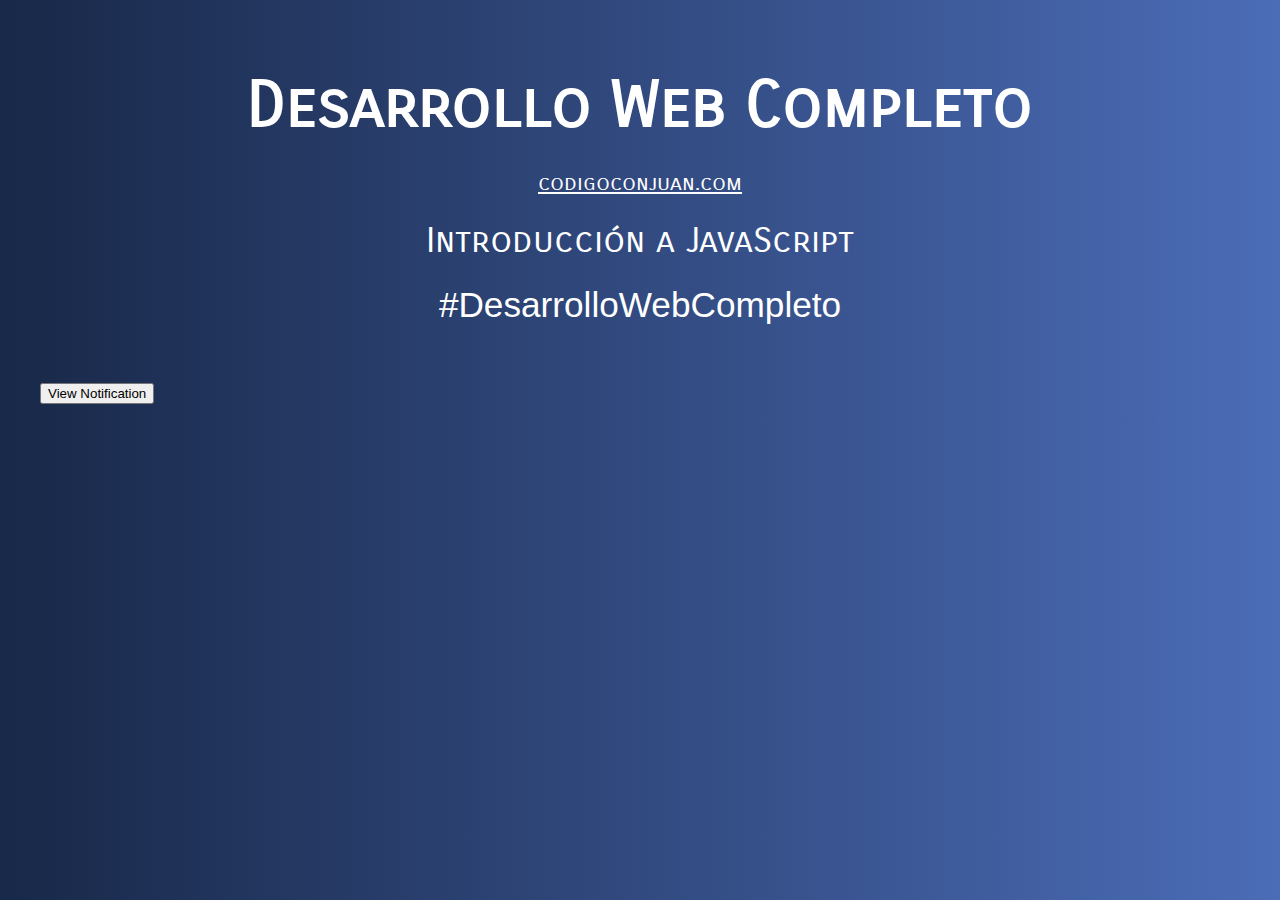
<file: IntroduccionJS/index.html>
<!DOCTYPE html>
<html lang="en">
<head>
    <meta charset="UTF-8">
    <meta name="viewport" content="width=device-width, initial-scale=1.0">
    <title>Introducción JavaScript - Desarrollo Web Completo</title>
    <link href="https://fonts.googleapis.com/css2?family=Carrois+Gothic+SC&display=swap" rel="stylesheet"> 
    <link rel="stylesheet" href="css/style.css">
</head>
<body>

    <div class="contenido">
        <h1>Desarrollo Web Completo</h1>
        <a href="http://www.codigoconjuan.com" target="_blank">codigoconjuan.com</a>
        <p>Introducción a JavaScript</p>
        <p class="hashtag">#DesarrolloWebCompleto</p>

        <button type="button" id="button"> View Notification</button>
    </div>

    <!-- <script src="js/app.js"></script> -->
    <!-- <script src="js/01.js"></script> -->
    <!-- <script src="js/02.js"></script> -->
    <!-- <script src="js/03.js"></script> -->
    <!-- <script src="js/04.js"></script> -->
    <!-- <script src="js/05.js"></script> -->
    <!-- <script src="js/06.js"></script> -->
    <!-- <script src="js/07.js"></script>  -->
    <!-- <script src="js/08.js"></script> -->
    <!-- <script src="js/09.js"></script> -->
    <!-- <script src="js/10.js"></script> -->
    <!-- <script src="js/11.js"></script> -->
    <!-- <script src="js/12.js"></script> -->
    <!-- <script src="js/13.js"></script> -->
    <!-- <script src="js/14.js"></script> -->
    <!-- <script src="js/15.js"></script> -->
    <!-- <script src="js/16.js"></script> -->
    <!-- <script src="js/17.js"></script> -->
    <!-- <script src="js/18.js"></script> -->
    <!-- <script src="js/19.js"></script> -->
    <!-- <script src="js/20.js"></script> -->
    <!-- <script src="js/21.js"></script> -->
    <!-- <script src="js/22.js"></script> -->
    <!-- <script src="js/23.js"></script> -->
    <!-- <script src="js/24.js"></script> -->
    <!-- <script src="js/25.js"></script> -->
    <!-- <script src="js/26.js"></script> -->
    <!-- <script src="js/27.js"></script> -->
    <!-- <script src="js/28.js"></script> -->
    <!-- <script src="js/29.js"></script> -->
    <!-- <script src="js/30.js"></script> -->
    <!-- <script src="js/31.js"></script> -->
    <!-- <script src="js/32.js"></script> -->
    <script src="js/fetchAPI.js"></script>
    


</body>
</html>
</file>
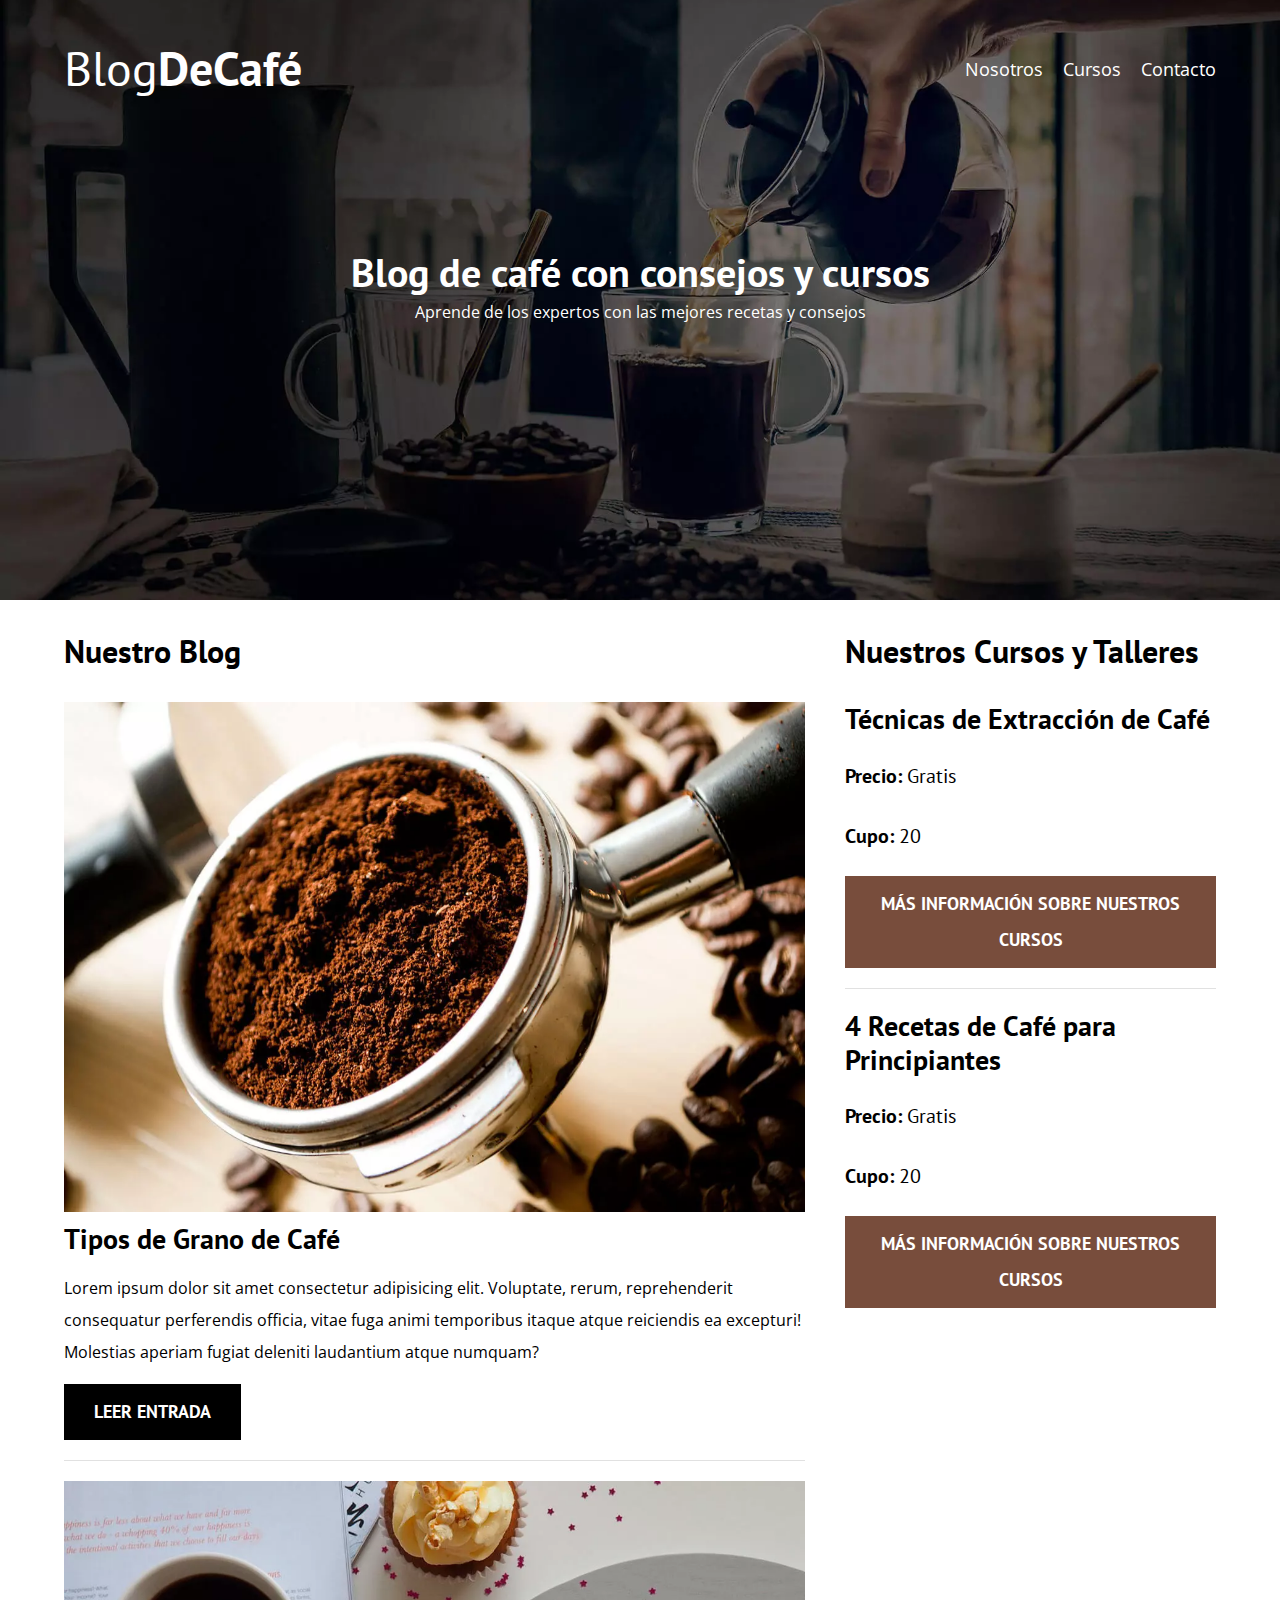
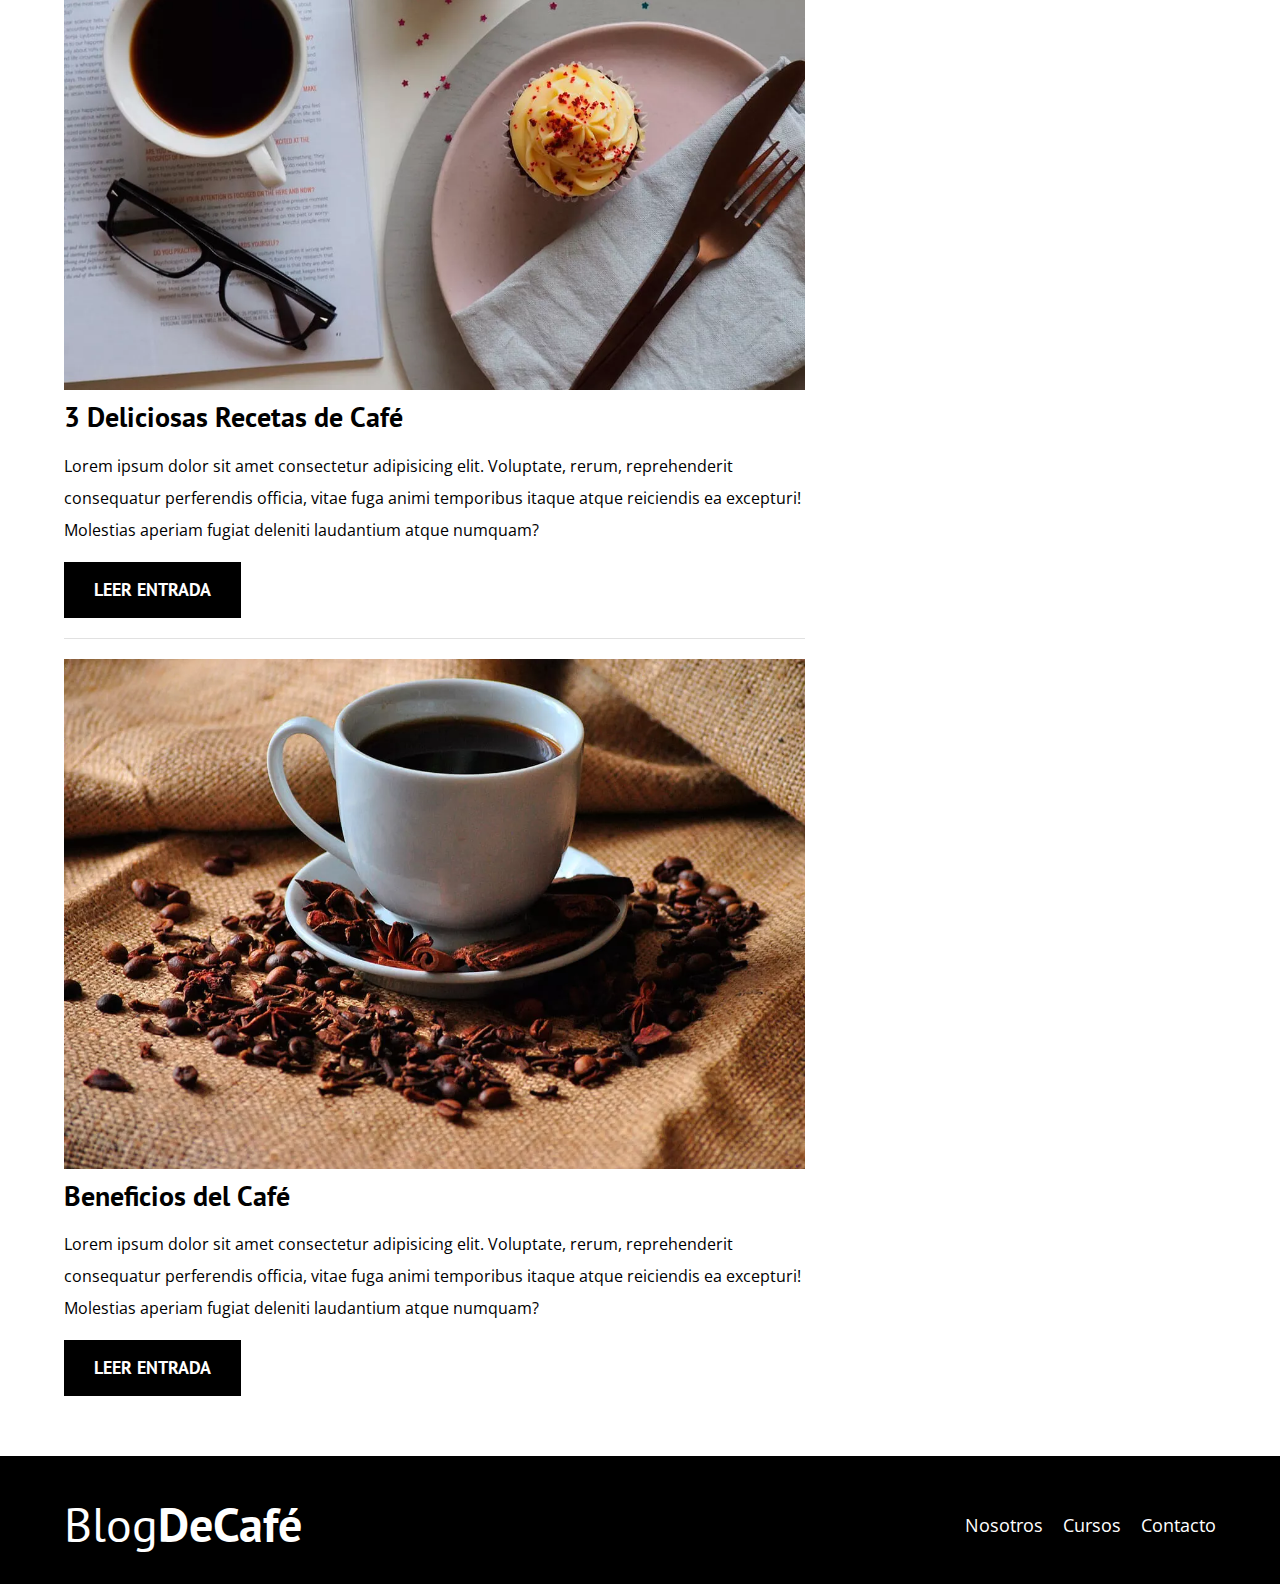
<file: JavaScript_DOM_Eventos_inicio/index.html>
<!DOCTYPE html>
<html lang="en">
<head>
    <meta charset="UTF-8">
    <meta name="viewport" content="width=device-width, initial-scale=1.0">
    <title>BlogDeCafé</title>
    <meta name="description" content="Página web de blog de café">

    <!-- Prefetch -->
    <link rel="prefetch" href="nosotros.html" as="document">

    <!-- Preload -->
    <link rel="preload" href="css/normalize.css" as="style">
    <link rel="stylesheet" href="css/normalize.css">

    <link rel="preload" href="https://fonts.googleapis.com/css2?family=Open+Sans&family=PT+Sans:wght@400;700&display=swap"  crossorigin="crossorigin" as="font">
    <link href="https://fonts.googleapis.com/css2?family=Open+Sans&family=PT+Sans:wght@400;700&display=swap" rel="stylesheet">
    
    <link rel="preload" href="css/style.css" as="style">
    <link rel="stylesheet" href="css/style.css">
</head>
<body>

    <header class="header">

        <div class="contenedor">
            <div class="barra">
                <a class="logo" href="index.html">
                    <h1 class="logo__nombre no-margin centrar-texto">Blog<span class="logo__bold">DeCafé</span></h1>
                </a>

                <nav class="navegacion">
                    <a href="nosotros.html" class="navegacion__enlace">Nosotros</a>
                    <a href="cursos.html" class="navegacion__enlace">Cursos</a>
                    <a href="contacto.html" class="navegacion__enlace">Contacto</a>
                </nav>
            </div>
        </div>

        <div class="header__texto">
            <h2 class="no-margin">Blog de café con consejos y cursos</h2>
            <p class="no-margin">Aprende de los expertos con las mejores recetas y consejos</p>
        </div>
    </header>

    <div class="contenedor contenido-principal">
        <main class="blog">
            <h3>Nuestro Blog</h3>

            <article class="entrada">
                <div class="entrada__imagen">
                    <picture>
                        <source loading="lazy"  srcset="img/blog1.webp" type="image/webp">
                        <img loading="lazy" src="img/blog1.jpg" alt="imagen blog"> 
                    </picture>
                </div>

                <div class="entrada__contenido">
                    <h4 class="no-margin">Tipos de Grano de Café</h4>
                    <p>Lorem ipsum dolor sit amet consectetur adipisicing elit. Voluptate, rerum, reprehenderit consequatur perferendis officia, vitae fuga animi temporibus itaque atque reiciendis ea excepturi! Molestias aperiam fugiat deleniti laudantium atque numquam?</p>
                    <a href="entrada.html" class="boton boton--primario">Leer Entrada</a>
                </div>
            </article>

            <article class="entrada">
                <div class="entrada__imagen">
                    <picture>
                        <source loading="lazy"  srcset="img/blog2.webp" type="image/webp">
                        <img loading="lazy" src="img/blog2.jpg" alt="imagen blog"> 
                    </picture>
                </div>

                <div class="entrada__contenido">
                    <h4 class="no-margin">3 Deliciosas Recetas de Café</h4>
                    <p>Lorem ipsum dolor sit amet consectetur adipisicing elit. Voluptate, rerum, reprehenderit consequatur perferendis officia, vitae fuga animi temporibus itaque atque reiciendis ea excepturi! Molestias aperiam fugiat deleniti laudantium atque numquam?</p>
                    <a href="entrada.html" class="boton boton--primario">Leer Entrada</a>
                </div>
            </article>

            <article class="entrada">
                <div class="entrada__imagen">
                    <picture>
                        <source loading="lazy"  srcset="img/blog3.webp" type="image/webp">
                        <img loading="lazy" src="img/blog3.jpg" alt="imagen blog"> 
                    </picture>
                </div>

                <div class="entrada__contenido">
                    <h4 class="no-margin">Beneficios del Café</h4>
                    <p>Lorem ipsum dolor sit amet consectetur adipisicing elit. Voluptate, rerum, reprehenderit consequatur perferendis officia, vitae fuga animi temporibus itaque atque reiciendis ea excepturi! Molestias aperiam fugiat deleniti laudantium atque numquam?</p>
                    <a href="entrada.html" class="boton boton--primario">Leer Entrada</a>
                </div>
            </article>
        </main>
        <aside class="sidebar">
            <h3>Nuestros Cursos y Talleres</h3>

            <ul class="cursos no-padding">
                <li class="widget-curso">
                    <h4 class="no-margin">Técnicas de Extracción de Café</h4>
                    <p class="widget-curso__label">Precio: 
                        <span class="widget-curso__info">Gratis</span>
                    </p>
                    <p class="widget-curso__label">Cupo: 
                        <span class="widget-curso__info">20</span>
                    </p>
                    <a href="entrada.html" class="boton boton--secundario">Más Información sobre nuestros cursos</a>
                </li>

                <li class="widget-curso">
                    <h4 class="no-margin">4 Recetas de Café para Principiantes</h4>
                    <p class="widget-curso__label">Precio: 
                        <span class="widget-curso__info">Gratis</span>
                    </p>
                    <p class="widget-curso__label">Cupo: 
                        <span class="widget-curso__info">20</span>
                    </p>
                    <a href="entrada.html" class="boton boton--secundario">Más Información sobre nuestros cursos</a>
                </li>
            </ul>
        </aside>
    </div>

    <footer class="footer">
        <div class="contenedor">
            <div class="barra">
                <a class="logo" href="index.html">
                    <h1 class="logo__nombre no-margin centrar-texto">Blog<span class="logo__bold">DeCafé</span></h1>
                </a>

                <nav class="navegacion">
                    <a href="nosotros.html" class="navegacion__enlace">Nosotros</a>
                    <a href="cursos.html" class="navegacion__enlace">Cursos</a>
                    <a href="contacto.html" class="navegacion__enlace">Contacto</a>
                </nav>
            </div>
        </div>
    </footer>
    
    <script src="js/modernizr.js"></script>
</body>
</html>
</file>
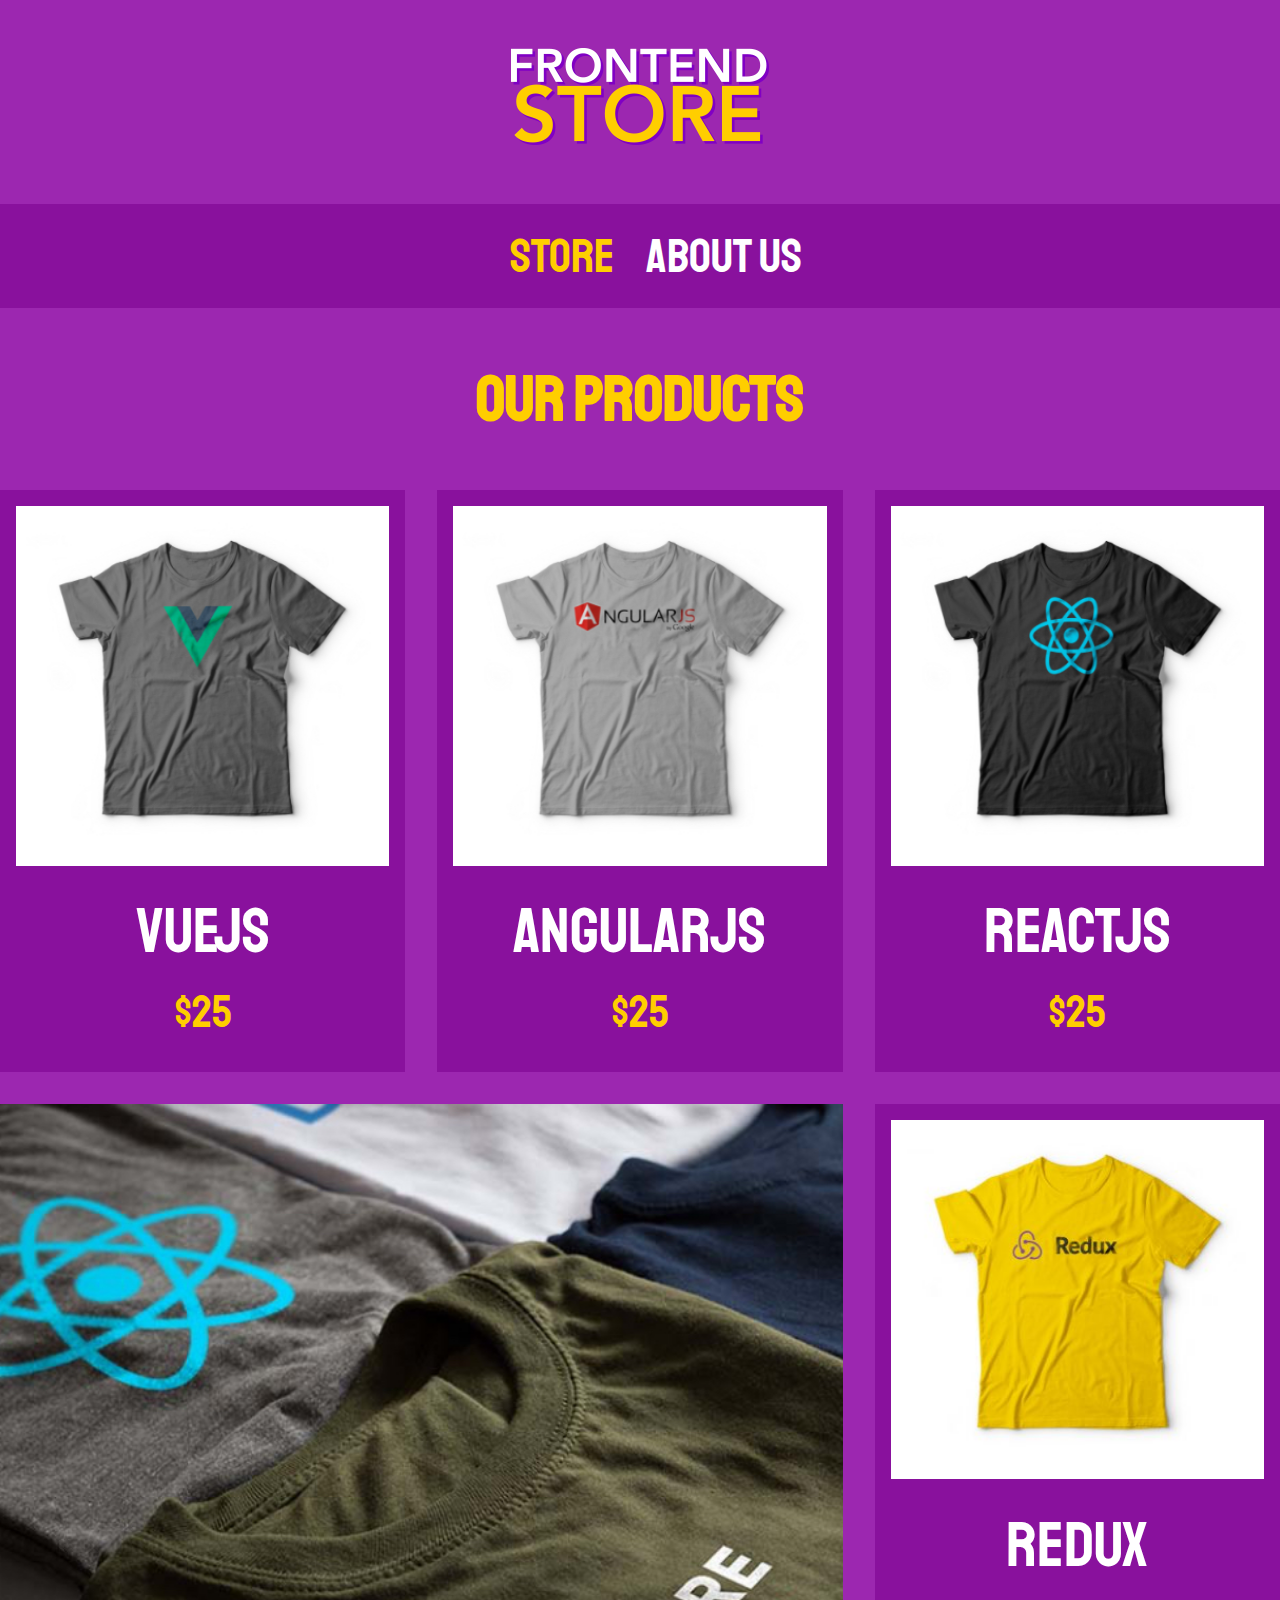
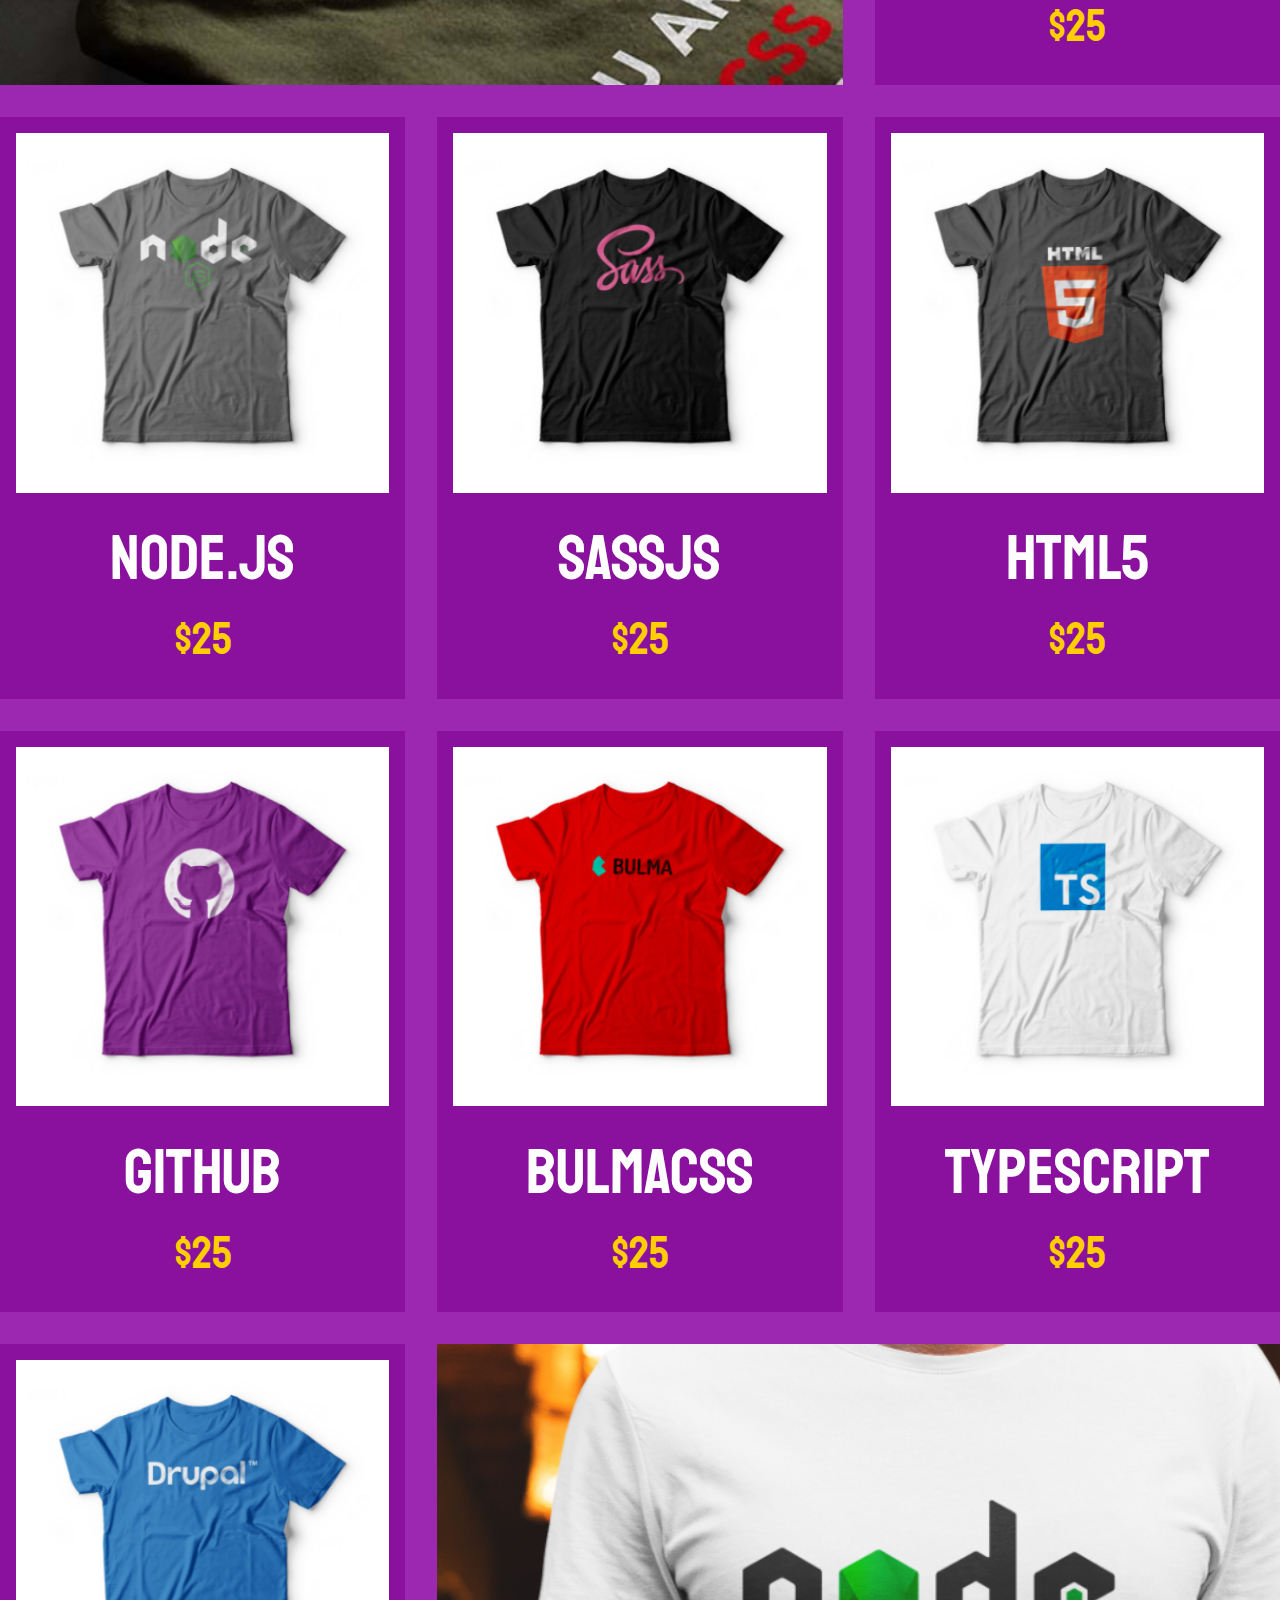
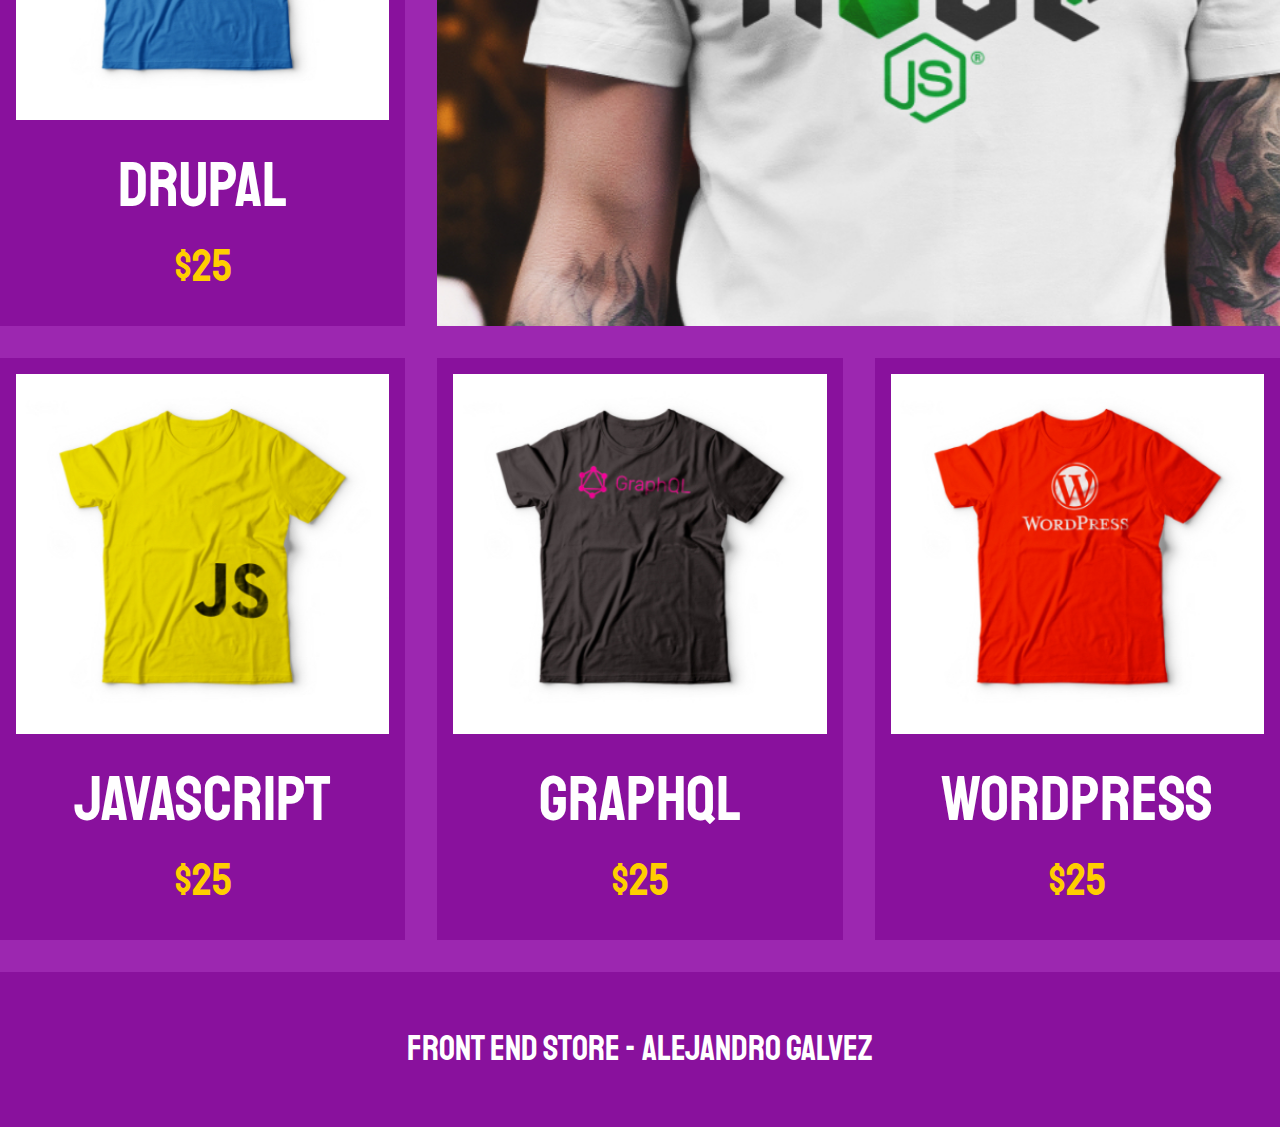
<file: Store/index.html>
<!DOCTYPE html>
<html lang="en">
<head>
    <meta charset="UTF-8">
    <meta http-equiv="X-UA-Compatible" content="IE=edge">
    <meta name="viewport" content="width=device-width, initial-scale=1.0">
    <title>FrontEnd Store</title>
    <link rel="stylesheet" href="css/normalize.css">
    <link href="https://fonts.googleapis.com/css2?family=Staatliches&display=swap" rel="stylesheet">
    <link rel="stylesheet" href="css/style.css">
</head>
<body>

    <header class="header">
        <a href="index.html">
            <img class="header__logo" src="img/logo.png" alt="logo">
    </header>

    <nav class="nav">
        <a class="nav__link nav__link--active" href="index.html">STORE</a>
        <a class="nav__link" href="about.html">ABOUT US</a>
    </nav>

    <main class="container">
        <h1>Our Products</h1>

        <div class="grid">
            <div class="product">
                <a href="product.html">
                    <img class="product__img" src="img/1.jpg" alt="tshirt image">
                    <div class="product__info">
                        <p class="product__name">VueJS</p>
                        <p class="product__price">$25</p>
                    </div>
                </a>
            </div> <!-- .product-->
            <div class="product">
                <a href="product.html">
                    <img class="product__img" src="img/2.jpg" alt="tshirt image">
                    <div class="product__info">
                        <p class="product__name">AngularJS</p>
                        <p class="product__price">$25</p>
                    </div>
                </a>
            </div> <!-- .product-->
            <div class="product">
                <a href="product.html">
                    <img class="product__img" src="img/3.jpg" alt="tshirt image">
                    <div class="product__info">
                        <p class="product__name">ReactJS</p>
                        <p class="product__price">$25</p>
                    </div>
                </a>
            </div> <!-- .product-->
            <div class="product">
                <a href="product.html">
                    <img class="product__img" src="img/4.jpg" alt="tshirt image">
                    <div class="product__info">
                        <p class="product__name">Redux</p>
                        <p class="product__price">$25</p>
                    </div>
                </a>
            </div> <!-- .product-->
            <div class="product">
                <a href="product.html">
                    <img class="product__img" src="img/5.jpg" alt="tshirt image">
                    <div class="product__info">
                        <p class="product__name">Node.JS</p>
                        <p class="product__price">$25</p>
                    </div>
                </a>
            </div> <!-- .product-->
            <div class="product">
                <a href="product.html">
                    <img class="product__img" src="img/6.jpg" alt="tshirt image">
                    <div class="product__info">
                        <p class="product__name">SassJS</p>
                        <p class="product__price">$25</p>
                    </div>
                </a>
            </div> <!-- .product-->
            <div class="product">
                <a href="product.html">
                    <img class="product__img" src="img/7.jpg" alt="tshirt image">
                    <div class="product__info">
                        <p class="product__name">HTML5</p>
                        <p class="product__price">$25</p>
                    </div>
                </a>
            </div> <!-- .product-->
            <div class="product">
                <a href="product.html">
                    <img class="product__img" src="img/8.jpg" alt="tshirt image">
                    <div class="product__info">
                        <p class="product__name">Github</p>
                        <p class="product__price">$25</p>
                    </div>
                </a>
            </div> <!-- .product-->
            <div class="product">
                <a href="product.html">
                    <img class="product__img" src="img/9.jpg" alt="tshirt image">
                    <div class="product__info">
                        <p class="product__name">BulmaCSS</p>
                        <p class="product__price">$25</p>
                    </div>
                </a>
            </div> <!-- .product-->
            <div class="product">
                <a href="product.html">
                    <img class="product__img" src="img/10.jpg" alt="tshirt image">
                    <div class="product__info">
                        <p class="product__name">Typescript</p>
                        <p class="product__price">$25</p>
                    </div>
                </a>
            </div> <!-- .product-->
            <div class="product">
                <a href="product.html">
                    <img class="product__img" src="img/11.jpg" alt="tshirt image">
                    <div class="product__info">
                        <p class="product__name">Drupal</p>
                        <p class="product__price">$25</p>
                    </div>
                </a>
            </div> <!-- .product-->
            <div class="product">
                <a href="product.html">
                    <img class="product__img" src="img/12.jpg" alt="tshirt image">
                    <div class="product__info">
                        <p class="product__name">JavaScript</p>
                        <p class="product__price">$25</p>
                    </div>
                </a>
            </div> <!-- .product-->
            <div class="product">
                <a href="product.html">
                    <img class="product__img" src="img/13.jpg" alt="tshirt image">
                    <div class="product__info">
                        <p class="product__name">GraphQL</p>
                        <p class="product__price">$25</p>
                    </div>
                </a>
            </div> <!-- .product-->
            <div class="product">
                <a href="product.html">
                    <img class="product__img" src="img/14.jpg" alt="tshirt image">
                    <div class="product__info">
                        <p class="product__name">Wordpress</p>
                        <p class="product__price">$25</p>
                    </div>
                </a>
            </div> <!-- .product-->

            <div class="graphic graphic--shirt"></div>
            <div class="graphic graphic--node"></div>
        </div>
    </main>

    <footer class="footer">
        <p class="footer__text">Front End Store - Alejandro Galvez</p>
    </footer>
</body>
</html>
</file>
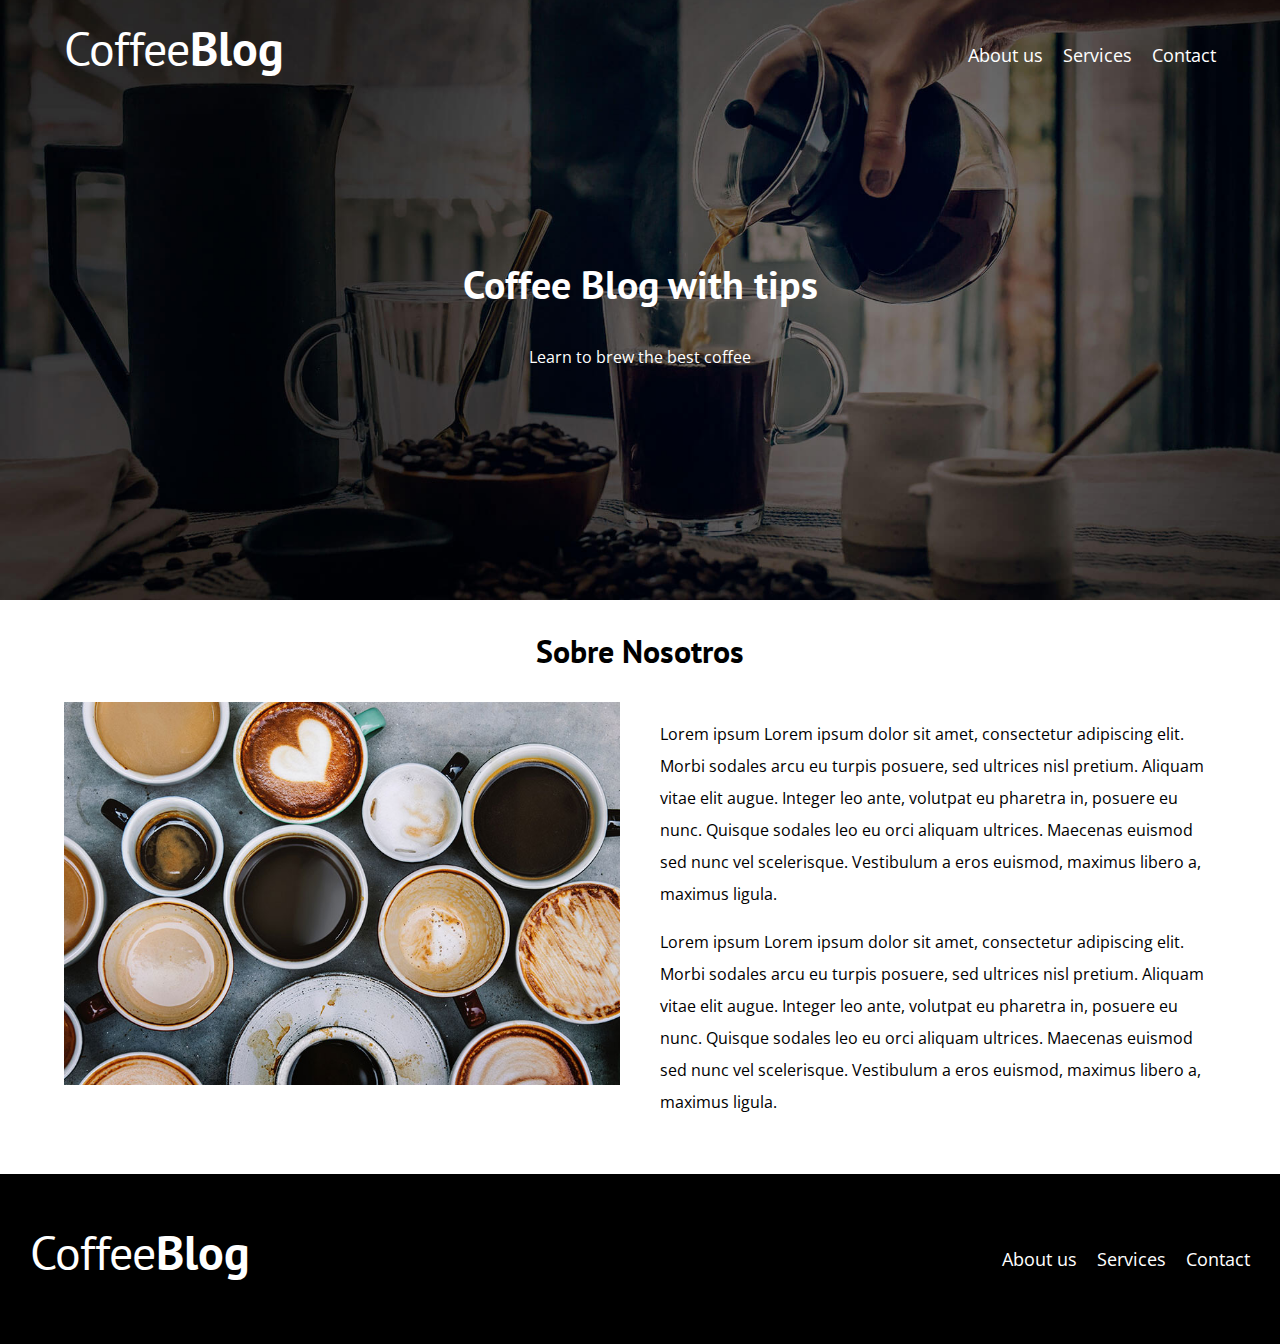
<file: CoffeeBlog/about.html>
<!DOCTYPE html>
<html lang="en">
<head>
    <meta charset="UTF-8">
    <meta name="viewport" content="width=device-width, initial-scale=1.0">
    <title>CoffeeBlog</title>
    <link rel="stylesheet" href="css/normalize.css">
    <link href="https://fonts.googleapis.com/css2?family=Open+Sans&family=PT+Sans:wght@400;700&display=swap" rel="stylesheet">
    <link rel="stylesheet" href="css/style.css">
</head>
<body>
    <header class="header">

        <div class="container">
            <div class="bar">
                <a class="logo" href="index.html">
                    <h1 class="logo__name no-margin text-center">Coffee<span class="logo__bold">Blog</span></h1>
                </a>

                <nav class="navigating">
                    <a href="about.html" class="navigation__link">About us</a>
                    <a href="services.html" class="navigation__link">Services</a>
                    <a href="contact.html" class="navigation__link">Contact</a>
                </nav>
            </div>
        </div>

        <div class="header__text">
            <h2 class ="no-margin">Coffee Blog with tips</h2>
            <p class="no-margin">Learn to brew the best coffee</p>
        </div>
    </header>

    <main class="container">
        <h3 class="text-center">Sobre Nosotros</h3>

        <div class="sobre-nosotros">
            <div class="sobre-nosotros__imagen">
                <img src="img/nosotros.jpg" alt="Imagen de Nosotros">
            </div>
            <div class="sobre-nosotros__texto">
                <p>Lorem ipsum Lorem ipsum dolor sit amet, consectetur adipiscing elit. Morbi sodales arcu eu turpis posuere, 
                sed ultrices nisl pretium. Aliquam vitae elit augue. Integer leo ante, volutpat eu pharetra in, posuere eu nunc. 
                Quisque sodales leo eu orci aliquam ultrices. Maecenas euismod sed nunc vel scelerisque. Vestibulum a eros euismod, 
                maximus libero a, maximus ligula. </p> 
                <p>Lorem ipsum Lorem ipsum dolor sit amet, consectetur adipiscing elit. Morbi sodales arcu eu turpis posuere, 
                sed ultrices nisl pretium. Aliquam vitae elit augue. Integer leo ante, volutpat eu pharetra in, posuere eu nunc. 
                Quisque sodales leo eu orci aliquam ultrices. Maecenas euismod sed nunc vel scelerisque. Vestibulum a eros euismod, 
                maximus libero a, maximus ligula.</p>
            </div>
        </div>
    </main>

        

    <footer class="footer">
        <div class="contenedor">
            <div class="bar">
                <a class="logo" href="index.html">
                    <h1 class="logo__name no-margin text-center">Coffee<span class="logo__bold">Blog</span></h1>
                </a>

                <nav class="navigating">
                    <a href="about.html" class="navigation__link">About us</a>
                    <a href="services.html" class="navigation__link">Services</a>
                    <a href="contact.html" class="navigation__link">Contact</a>
                </nav>
            </div>
        </div>
    </footer>

</body>
</html>
</file>
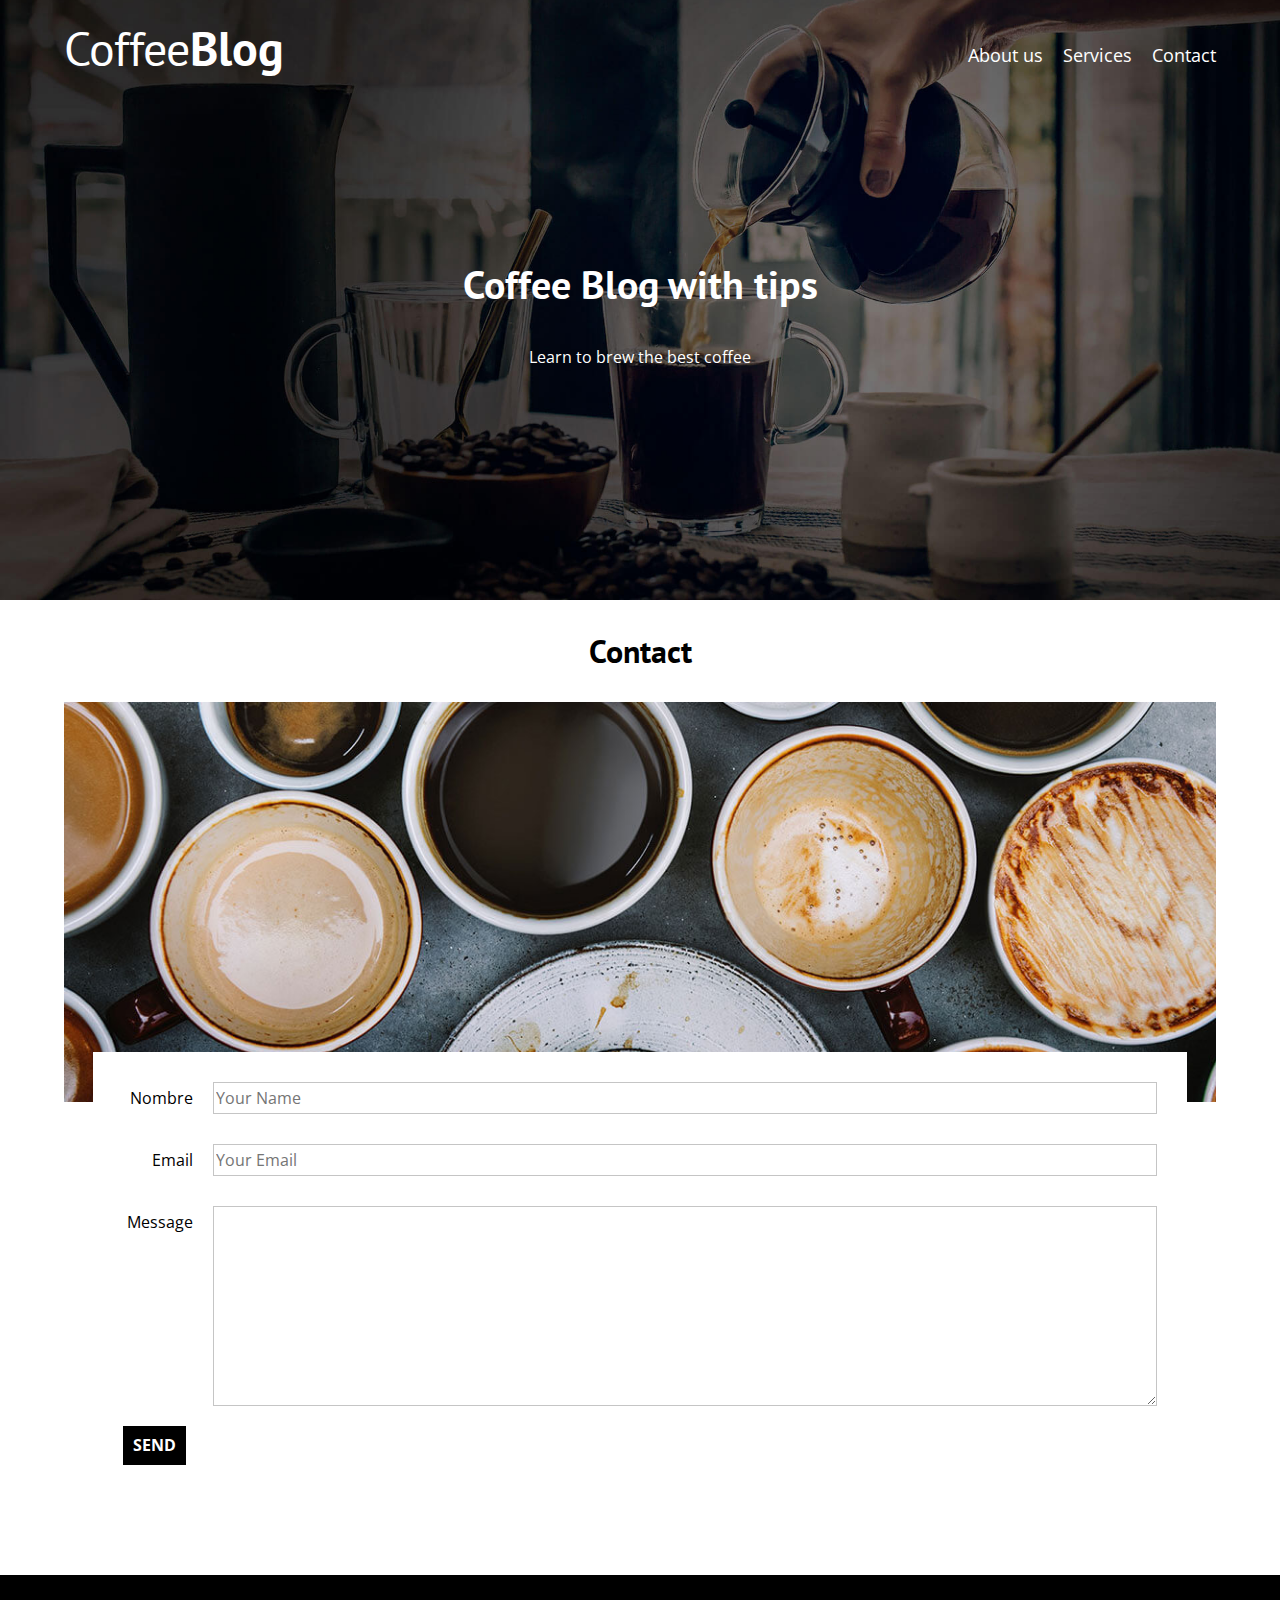
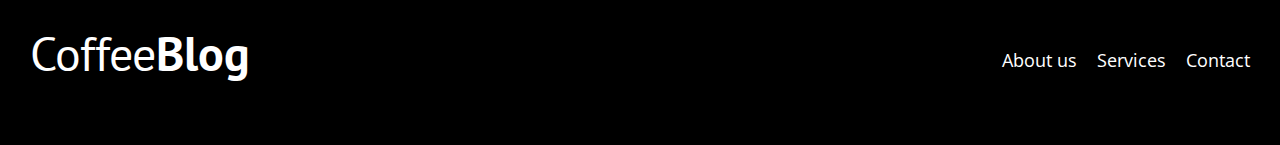
<file: CoffeeBlog/contact.html>
<!DOCTYPE html>
<html lang="en">
<head>
    <meta charset="UTF-8">
    <meta name="viewport" content="width=device-width, initial-scale=1.0">
    <title>CoffeeBlog</title>
    <link rel="stylesheet" href="css/normalize.css">
    <link href="https://fonts.googleapis.com/css2?family=Open+Sans&family=PT+Sans:wght@400;700&display=swap" rel="stylesheet">
    <link rel="stylesheet" href="css/style.css">
</head>
<body>
    <header class="header">

        <div class="container">
            <div class="bar">
                <a class="logo" href="index.html">
                    <h1 class="logo__name no-margin text-center">Coffee<span class="logo__bold">Blog</span></h1>
                </a>

                <nav class="navigating">
                    <a href="about.html" class="navigation__link">About us</a>
                    <a href="services.html" class="navigation__link">Services</a>
                    <a href="contact.html" class="navigation__link">Contact</a>
                </nav>
            </div>
        </div>

        <div class="header__text">
            <h2 class ="no-margin">Coffee Blog with tips</h2>
            <p class="no-margin">Learn to brew the best coffee</p>
        </div>
    </header>

    <main class="container">
        <h3 class="text-center">Contact</h3>

        <div class="contact-bg"></div>

        <form class="formulario">
            <div class="campo">
                <label class="campo__label" for="name">Nombre</label>
                <input 
                class="campo__field"
                type="text" 
                placeholder="Your Name" 
                id="name">
            </div>
        </form>
        <form class="formulario">
            <div class="campo">
                <label class="campo__label" for="email">Email</label>
                <input 
                class="campo__field"
                type="email" 
                placeholder="Your Email" 
                id="email">
            </div>
        </form>
        <form class="formulario">
            <div class="campo">
                <label class="campo__label" for="message">Message</label>
                <textarea 
                class="campo__field campo__field--textarea"
                id="message"></textarea>
            </div>

            <div class="campo">
                <input type="submit" value="Send" class="boton boton--primario">
            </div>
        </form>
      
    </main> 

    <footer class="footer">
        <div class="contenedor">
            <div class="bar">
                <a class="logo" href="index.html">
                    <h1 class="logo__name no-margin text-center">Coffee<span class="logo__bold">Blog</span></h1>
                </a>

                <nav class="navigating">
                    <a href="about.html" class="navigation__link">About us</a>
                    <a href="services.html" class="navigation__link">Services</a>
                    <a href="contact.html" class="navigation__link">Contact</a>
                </nav>
            </div>
        </div>
    </footer>

</body>
</html>
</file>
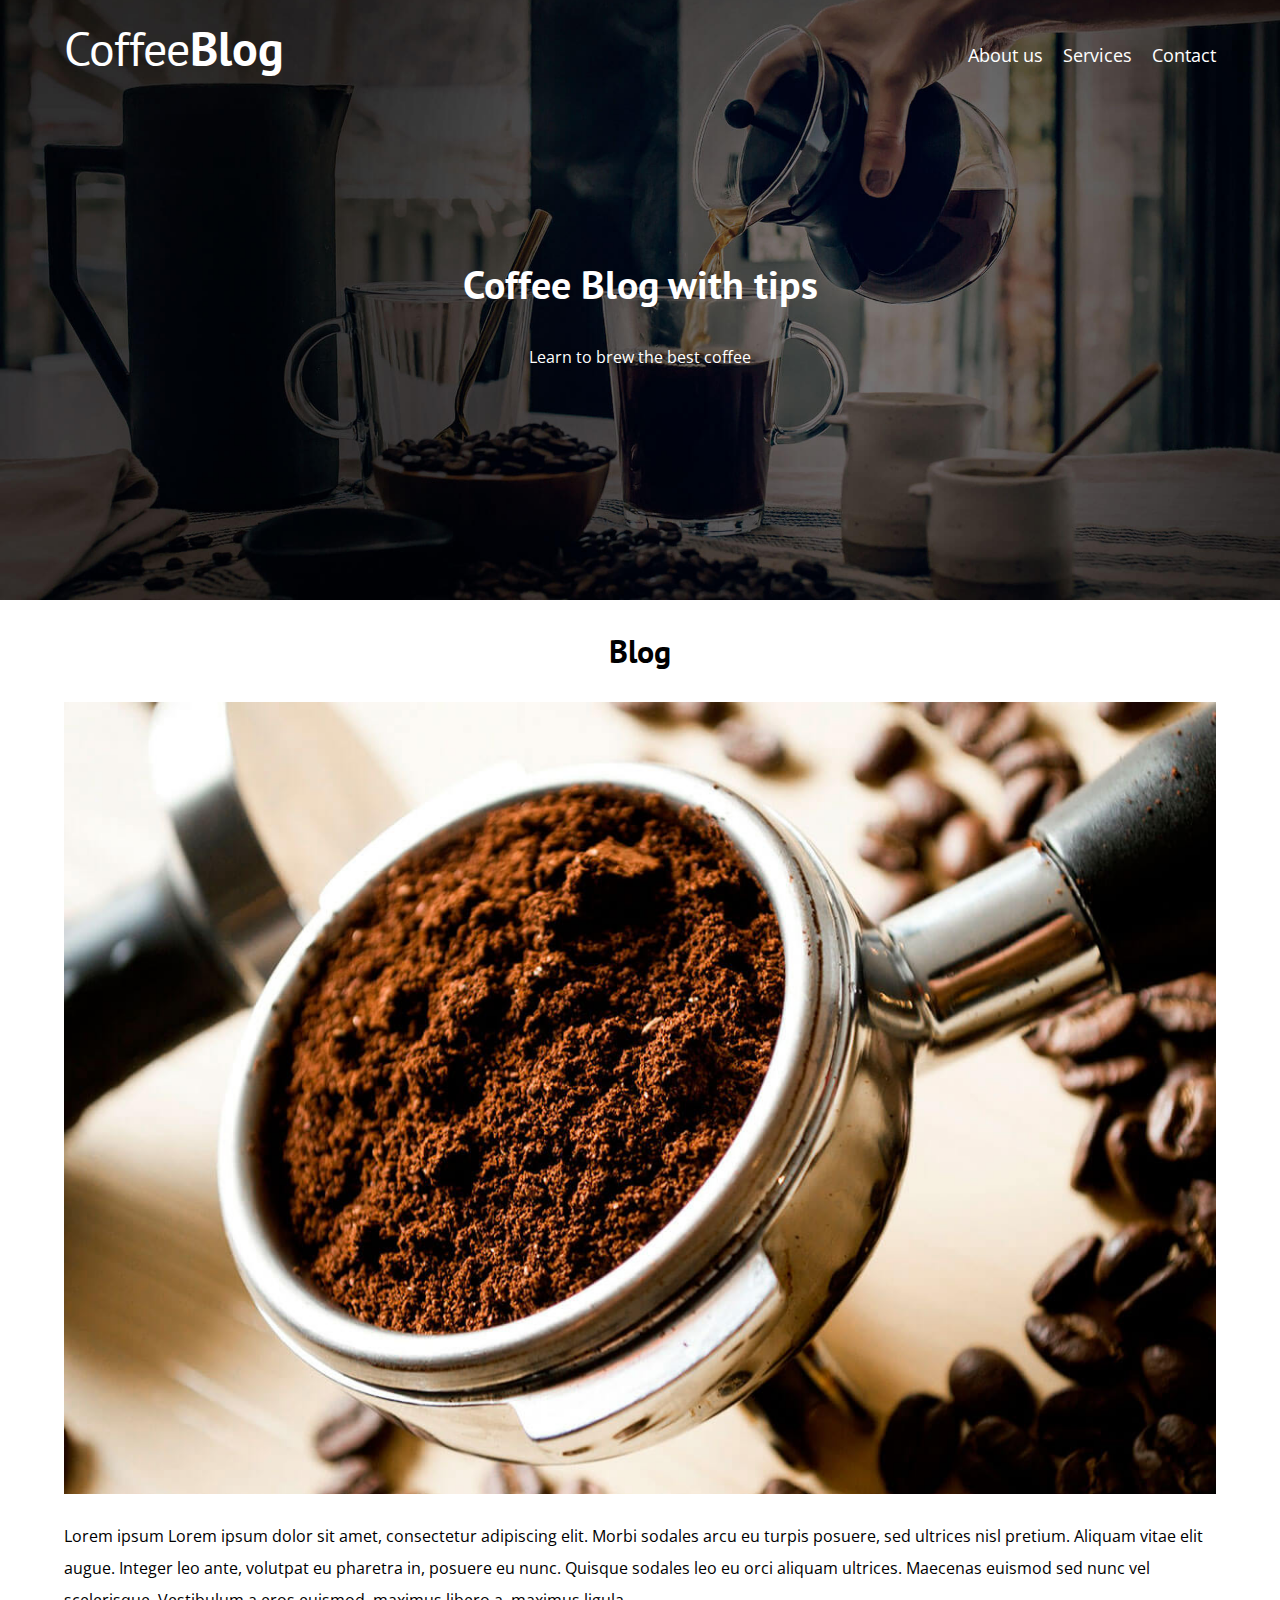
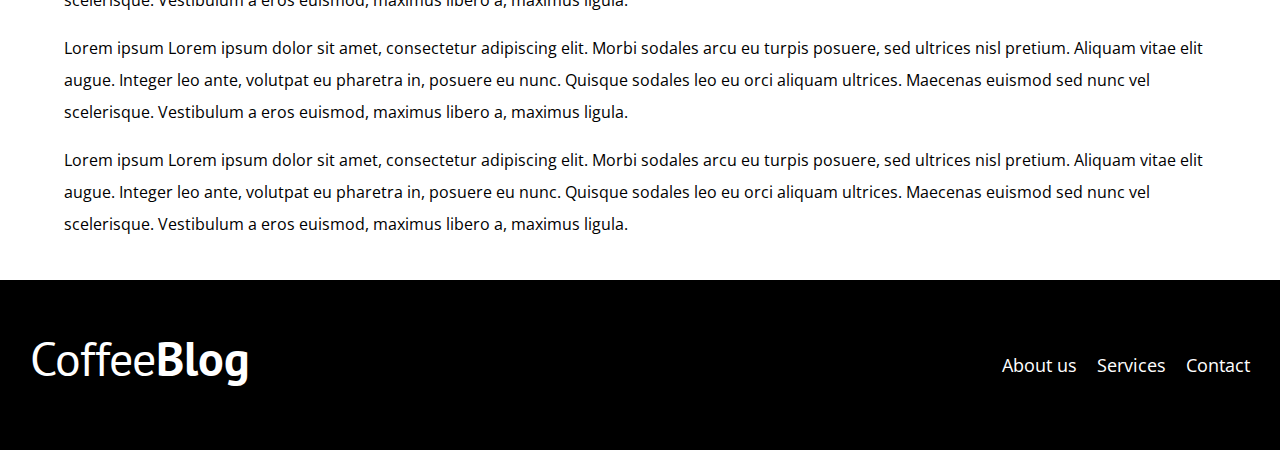
<file: CoffeeBlog/entrada.html>
<!DOCTYPE html>
<html lang="en">
<head>
    <meta charset="UTF-8">
    <meta name="viewport" content="width=device-width, initial-scale=1.0">
    <title>CoffeeBlog</title>
    <link rel="stylesheet" href="css/normalize.css">
    <link href="https://fonts.googleapis.com/css2?family=Open+Sans&family=PT+Sans:wght@400;700&display=swap" rel="stylesheet">
    <link rel="stylesheet" href="css/style.css">
</head>
<body>
    <header class="header">

        <div class="container">
            <div class="bar">
                <a class="logo" href="index.html">
                    <h1 class="logo__name no-margin text-center">Coffee<span class="logo__bold">Blog</span></h1>
                </a>

                <nav class="navigating">
                    <a href="about.html" class="navigation__link">About us</a>
                    <a href="services.html" class="navigation__link">Services</a>
                    <a href="contact.html" class="navigation__link">Contact</a>
                </nav>
            </div>
        </div>

        <div class="header__text">
            <h2 class ="no-margin">Coffee Blog with tips</h2>
            <p class="no-margin">Learn to brew the best coffee</p>
        </div>
    </header>

    <main class="container">
        <h3 class="text-center">Blog</h3>

        <img src="img/blog1.jpg" alt="Imagen blog">
        <p>Lorem ipsum Lorem ipsum dolor sit amet, consectetur adipiscing elit. Morbi sodales arcu eu turpis posuere, 
            sed ultrices nisl pretium. Aliquam vitae elit augue. Integer leo ante, volutpat eu pharetra in, posuere eu nunc. 
            Quisque sodales leo eu orci aliquam ultrices. Maecenas euismod sed nunc vel scelerisque. Vestibulum a eros euismod, 
            maximus libero a, maximus ligula.</p>
        <p>Lorem ipsum Lorem ipsum dolor sit amet, consectetur adipiscing elit. Morbi sodales arcu eu turpis posuere, 
            sed ultrices nisl pretium. Aliquam vitae elit augue. Integer leo ante, volutpat eu pharetra in, posuere eu nunc. 
            Quisque sodales leo eu orci aliquam ultrices. Maecenas euismod sed nunc vel scelerisque. Vestibulum a eros euismod, 
            maximus libero a, maximus ligula.</p>
        <p>Lorem ipsum Lorem ipsum dolor sit amet, consectetur adipiscing elit. Morbi sodales arcu eu turpis posuere, 
            sed ultrices nisl pretium. Aliquam vitae elit augue. Integer leo ante, volutpat eu pharetra in, posuere eu nunc. 
            Quisque sodales leo eu orci aliquam ultrices. Maecenas euismod sed nunc vel scelerisque. Vestibulum a eros euismod, 
            maximus libero a, maximus ligula.</p>
    </main>

        

    <footer class="footer">
        <div class="contenedor">
            <div class="bar">
                <a class="logo" href="index.html">
                    <h1 class="logo__name no-margin text-center">Coffee<span class="logo__bold">Blog</span></h1>
                </a>

                <nav class="navigating">
                    <a href="about.html" class="navigation__link">About us</a>
                    <a href="services.html" class="navigation__link">Services</a>
                    <a href="contact.html" class="navigation__link">Contact</a>
                </nav>
            </div>
        </div>
    </footer>

</body>
</html>
</file>
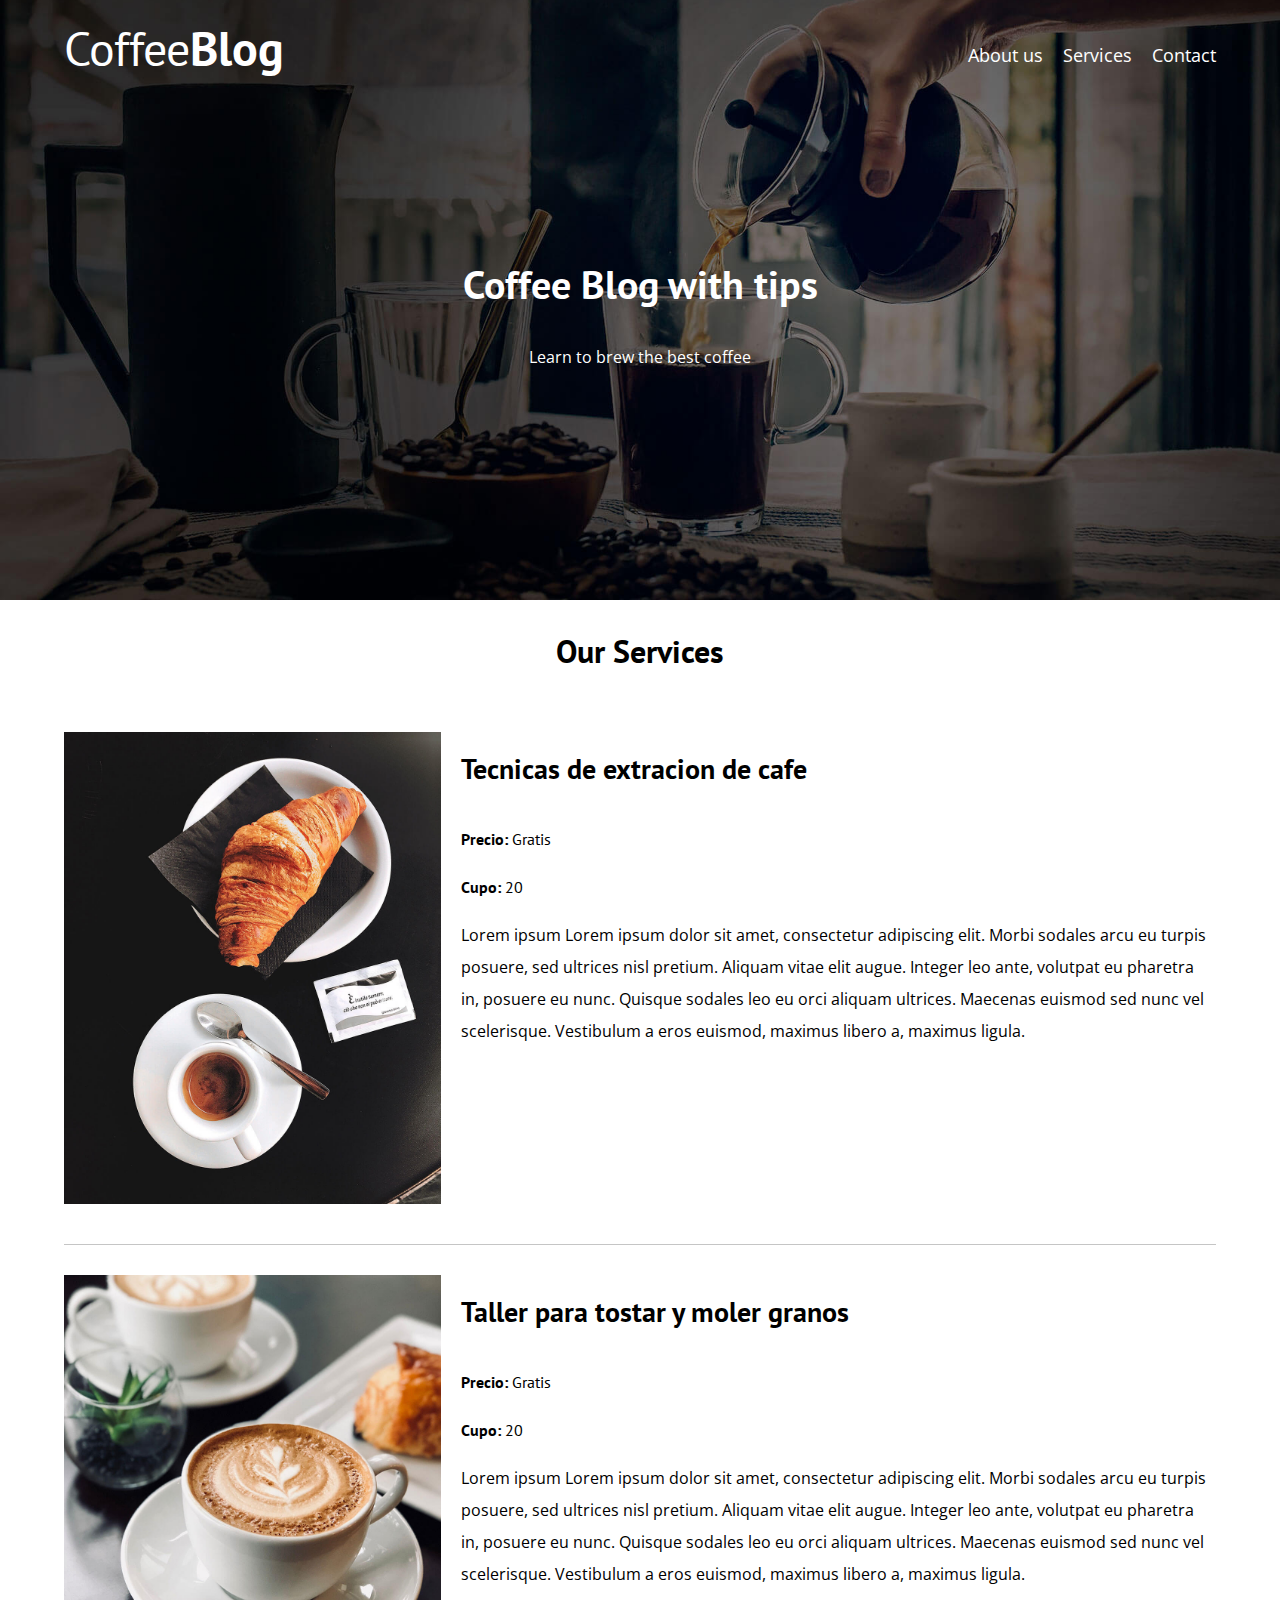
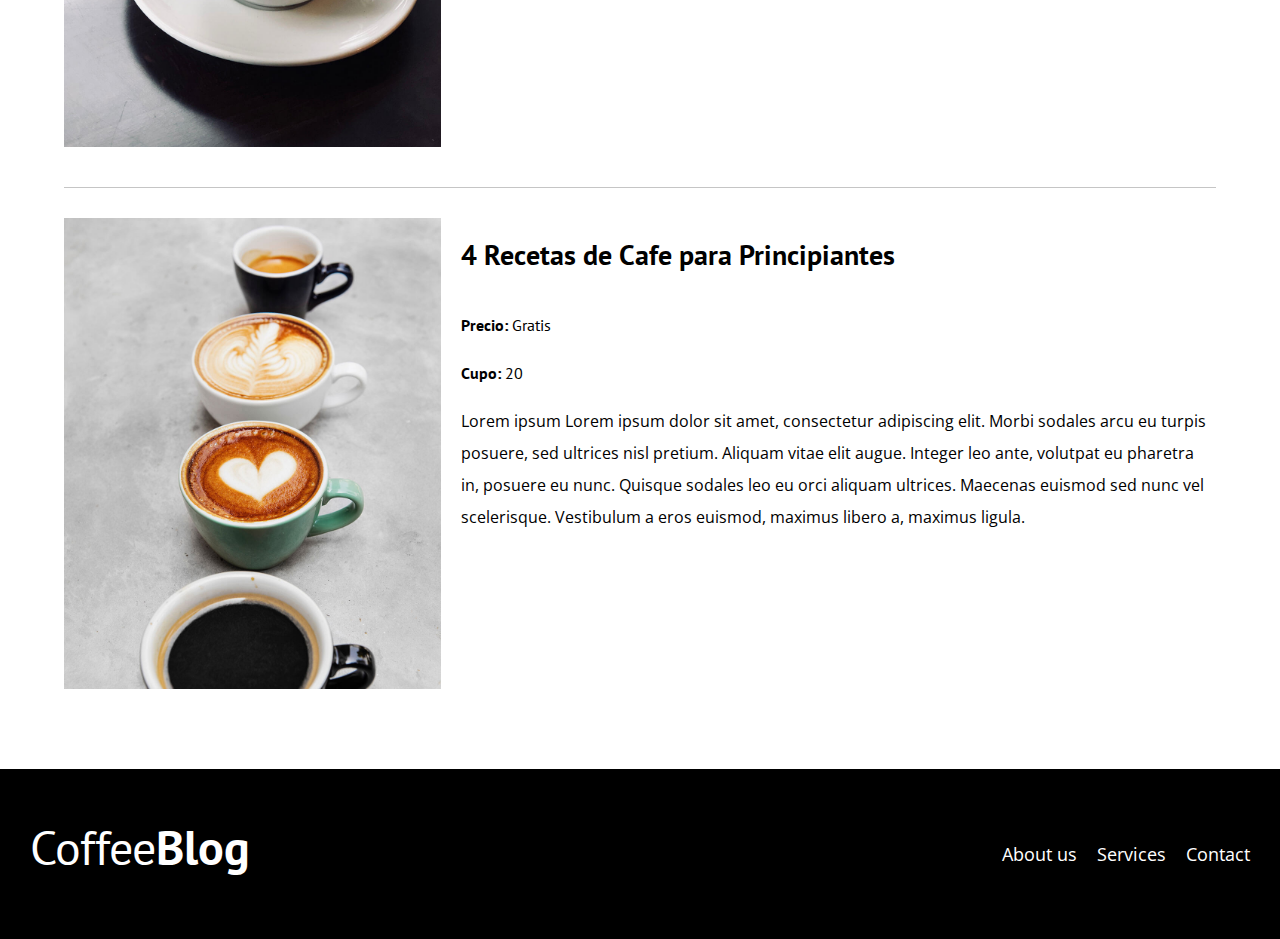
<file: CoffeeBlog/services.html>
<!DOCTYPE html>
<html lang="en">
<head>
    <meta charset="UTF-8">
    <meta name="viewport" content="width=device-width, initial-scale=1.0">
    <title>CoffeeBlog</title>
    <link rel="stylesheet" href="css/normalize.css">
    <link href="https://fonts.googleapis.com/css2?family=Open+Sans&family=PT+Sans:wght@400;700&display=swap" rel="stylesheet">
    <link rel="stylesheet" href="css/style.css">
</head>
<body>
    <header class="header">

        <div class="container">
            <div class="bar">
                <a class="logo" href="index.html">
                    <h1 class="logo__name no-margin text-center">Coffee<span class="logo__bold">Blog</span></h1>
                </a>

                <nav class="navigating">
                    <a href="about.html" class="navigation__link">About us</a>
                    <a href="services.html" class="navigation__link">Services</a>
                    <a href="contact.html" class="navigation__link">Contact</a>
                </nav>
            </div>
        </div>

        <div class="header__text">
            <h2 class ="no-margin">Coffee Blog with tips</h2>
            <p class="no-margin">Learn to brew the best coffee</p>
        </div>
    </header>

    <main class="container">
        <h3 class="text-center">Our Services</h3>

        <div class="curso">
            <div class="curso__imagen">
                <img src="img/curso1.jpg" alt="Imagen del Curso">
            </div>

            <div class="curso__informacion">
                    <h4 class="no-margin">Tecnicas de extracion de cafe</h4>
                    <p class="widget-curso__label">Precio:
                        <span class="widget-curso__info">Gratis</span>
                    </p>
                    <p class="widget-curso__label">Cupo:
                        <span class="widget-curso__info">20</span>
                    </p>
                    <p class="curso__descripcion">Lorem ipsum Lorem ipsum dolor sit amet, consectetur adipiscing elit. Morbi sodales arcu eu turpis posuere, 
                        sed ultrices nisl pretium. Aliquam vitae elit augue. Integer leo ante, volutpat eu pharetra in, posuere eu nunc. 
                        Quisque sodales leo eu orci aliquam ultrices. Maecenas euismod sed nunc vel scelerisque. Vestibulum a eros euismod, 
                        maximus libero a, maximus ligula.</p>
            </div> <!-- .curso__informacion -->  
        </div> <!-- .curso -->

        <div class="curso">
            <div class="curso__imagen">
                <img src="img/curso2.jpg" alt="Imagen del Curso">
            </div>

            <div class="curso__informacion">
                    <h4 class="no-margin">Taller para tostar y moler granos</h4>
                    <p class="widget-curso__label">Precio:
                        <span class="widget-curso__info">Gratis</span>
                    </p>
                    <p class="widget-curso__label">Cupo:
                        <span class="widget-curso__info">20</span>
                    </p>
                    <p class="curso__descripcion">Lorem ipsum Lorem ipsum dolor sit amet, consectetur adipiscing elit. Morbi sodales arcu eu turpis posuere, 
                        sed ultrices nisl pretium. Aliquam vitae elit augue. Integer leo ante, volutpat eu pharetra in, posuere eu nunc. 
                        Quisque sodales leo eu orci aliquam ultrices. Maecenas euismod sed nunc vel scelerisque. Vestibulum a eros euismod, 
                        maximus libero a, maximus ligula.</p>
            </div> <!-- .curso__informacion -->  
        </div> <!-- .curso -->

        <div class="curso">
            <div class="curso__imagen">
                <img src="img/curso3.jpg" alt="Imagen del Curso">
            </div>

            <div class="curso__informacion">
                    <h4 class="no-margin">4 Recetas de Cafe para Principiantes</h4>
                    <p class="widget-curso__label">Precio:
                        <span class="widget-curso__info">Gratis</span>
                    </p>
                    <p class="widget-curso__label">Cupo:
                        <span class="widget-curso__info">20</span>
                    </p>
                    <p class="curso__descripcion">Lorem ipsum Lorem ipsum dolor sit amet, consectetur adipiscing elit. Morbi sodales arcu eu turpis posuere, 
                        sed ultrices nisl pretium. Aliquam vitae elit augue. Integer leo ante, volutpat eu pharetra in, posuere eu nunc. 
                        Quisque sodales leo eu orci aliquam ultrices. Maecenas euismod sed nunc vel scelerisque. Vestibulum a eros euismod, 
                        maximus libero a, maximus ligula.</p>
            </div> <!-- .curso__informacion -->  
        </div> <!-- .curso -->

        
    </main>

        

    <footer class="footer">
        <div class="contenedor">
            <div class="bar">
                <a class="logo" href="index.html">
                    <h1 class="logo__name no-margin text-center">Coffee<span class="logo__bold">Blog</span></h1>
                </a>

                <nav class="navigating">
                    <a href="about.html" class="navigation__link">About us</a>
                    <a href="services.html" class="navigation__link">Services</a>
                    <a href="contact.html" class="navigation__link">Contact</a>
                </nav>
            </div>
        </div>
    </footer>

</body>
</html>
</file>
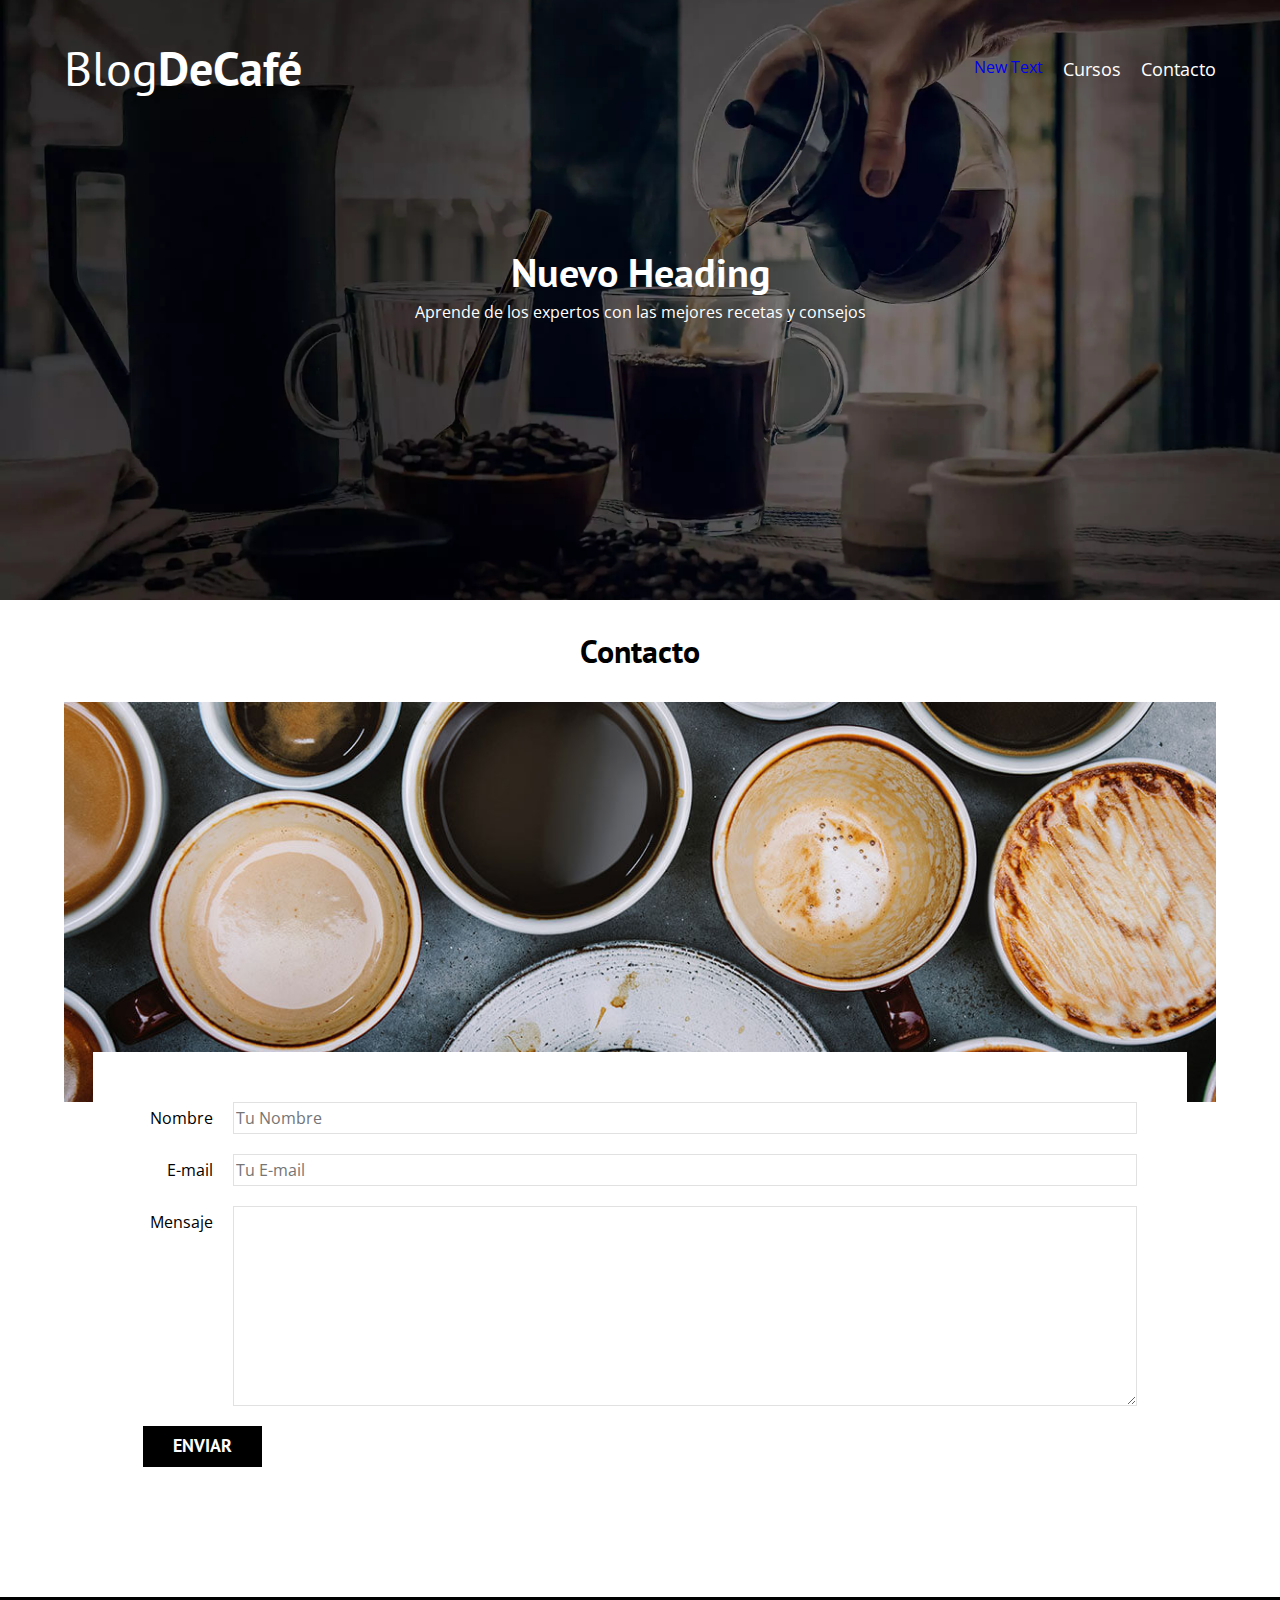
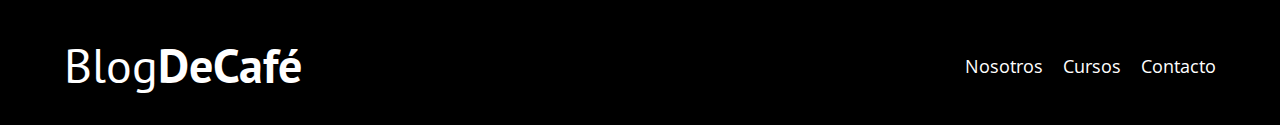
<file: JavaScript_DOM_Eventos_inicio/contacto.html>
<!DOCTYPE html>
<html lang="en">
<head>
    <meta charset="UTF-8">
    <meta name="viewport" content="width=device-width, initial-scale=1.0">
    <title>BlogDeCafé</title>
    <link rel="stylesheet" href="css/normalize.css">
    <link href="https://fonts.googleapis.com/css2?family=Open+Sans&family=PT+Sans:wght@400;700&display=swap" rel="stylesheet">
    <link rel="stylesheet" href="css/style.css">
</head>
<body>

    <header class="header">

        <div class="contenedor">
            <div class="barra">
                <a class="logo" href="index.html">
                    <h1 class="logo__nombre no-margin centrar-texto">Blog<span class="logo__bold">DeCafé</span></h1>
                </a>

                <nav class="navegacion">
                    <a href="nosotros.html" class="navegacion__enlace">Nosotros</a>
                    <a href="cursos.html" class="navegacion__enlace">Cursos</a>
                    <a href="contacto.html" class="navegacion__enlace">Contacto</a>
                </nav>
            </div>
        </div>

        <div class="header__texto">
            <h2 id="heading" class="no-margin">Blog de café con consejos y cursos</h2>
            <p class="no-margin">Aprende de los expertos con las mejores recetas y consejos</p>
        </div>
    </header>

    <main class="contenedor">
        <h3 class="centrar-texto">Contacto</h3>

        <div class="contacto-bg"></div>

        <form class="formulario">
            <div class="campo">
                <label class="campo__label" for="nombre">Nombre</label>
                <input 
                    class="campo__field"
                    type="text" 
                    placeholder="Tu Nombre" 
                    id="nombre"
                >
            </div>
            <div class="campo">
                <label class="campo__label" for="email">E-mail</label>
                <input 
                    class="campo__field"
                    type="email" 
                    placeholder="Tu E-mail" 
                    id="email"
                >
            </div>
            <div class="campo">
                <label class="campo__label" for="mensaje">Mensaje</label>
                <textarea 
                    class="campo__field campo__field--textarea"
                    id="mensaje"
                ></textarea>
            </div>

            <div class="campo">
                <input type="submit" value="Enviar" class="boton boton--primario">
            </div>
        </form>

        
    </main>

    <footer class="footer">
        <div class="contenedor">
            <div class="barra">
                <a class="logo" href="index.html">
                    <h1 class="logo__nombre no-margin centrar-texto">Blog<span class="logo__bold">DeCafé</span></h1>
                </a>

                <nav class="navegacion">
                    <a href="nosotros.html" class="navegacion__enlace">Nosotros</a>
                    <a href="cursos.html" class="navegacion__enlace">Cursos</a>
                    <a href="contacto.html" class="navegacion__enlace">Contacto</a>
                </nav>
            </div>
        </div>
    </footer>
    <script src="js/modernizr.js"></script>
    <script src="js/scripts.js"></script>
</body>
</html>
</file>
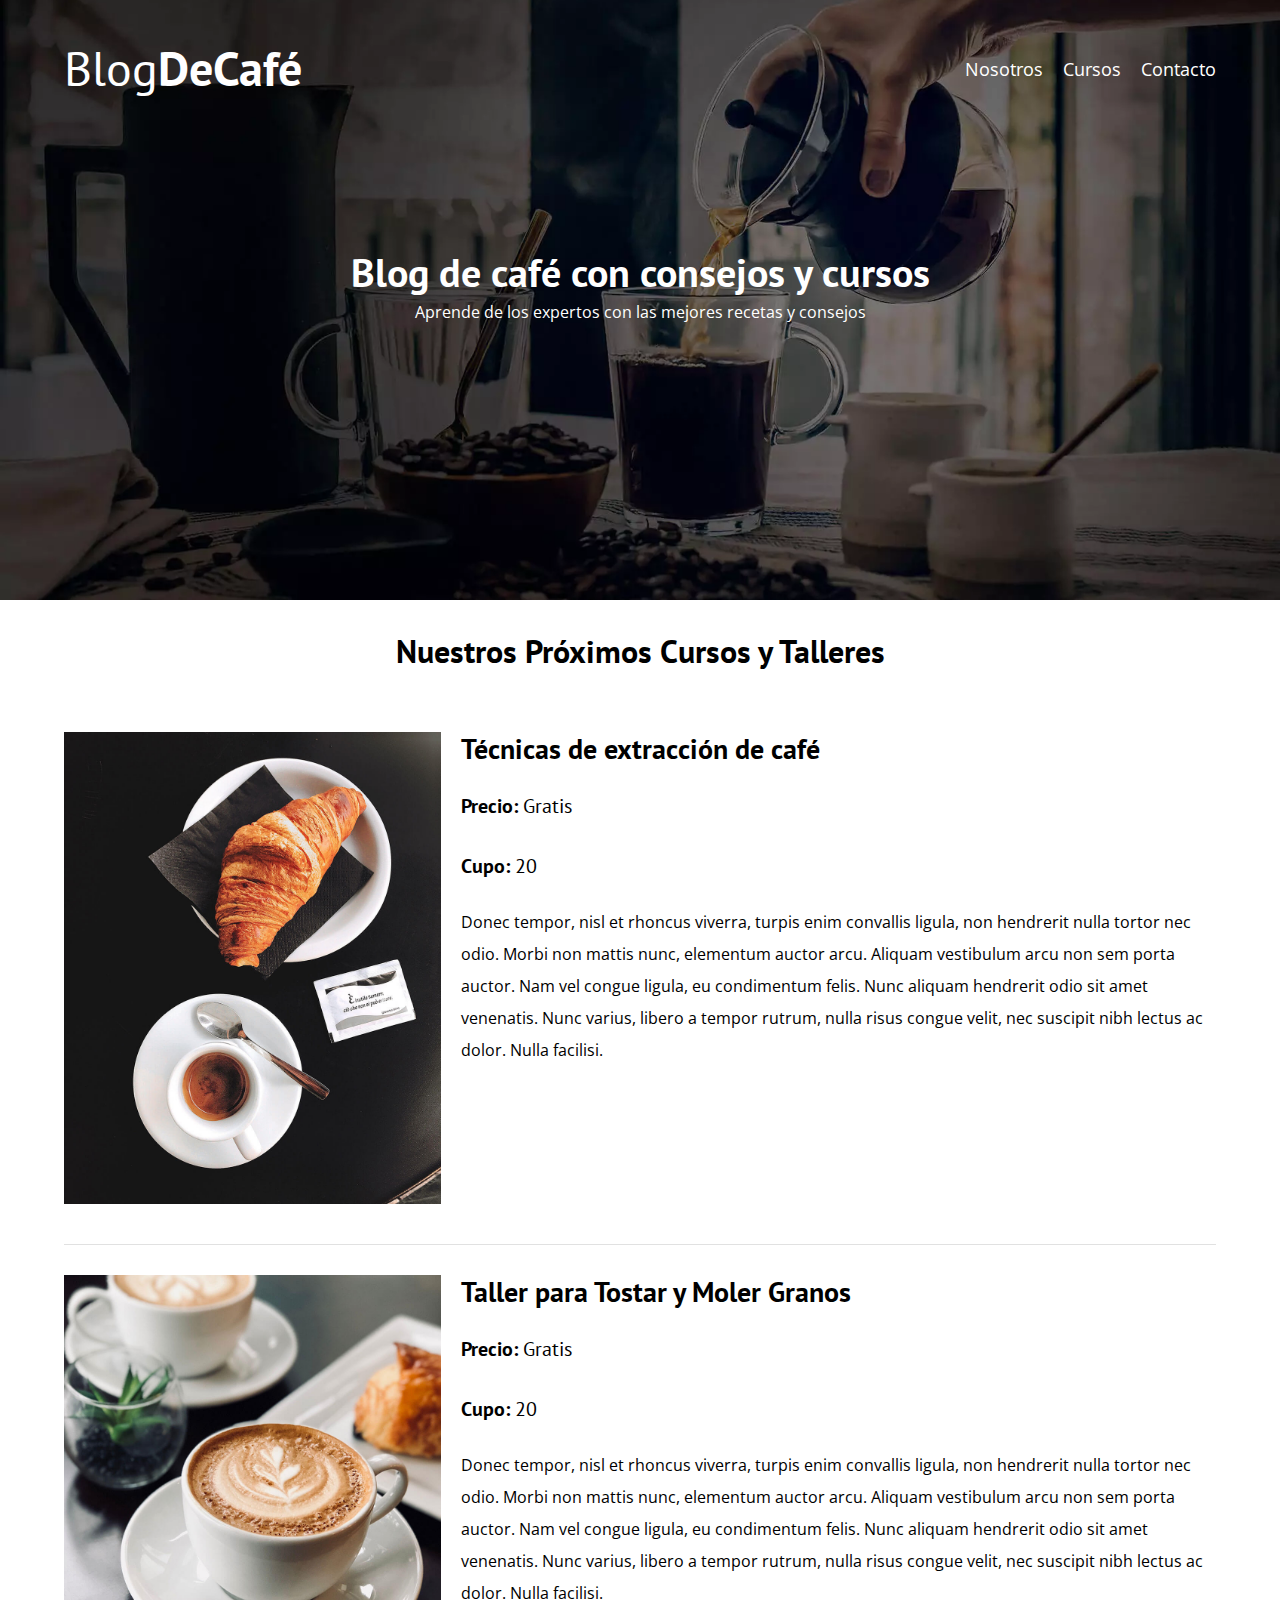
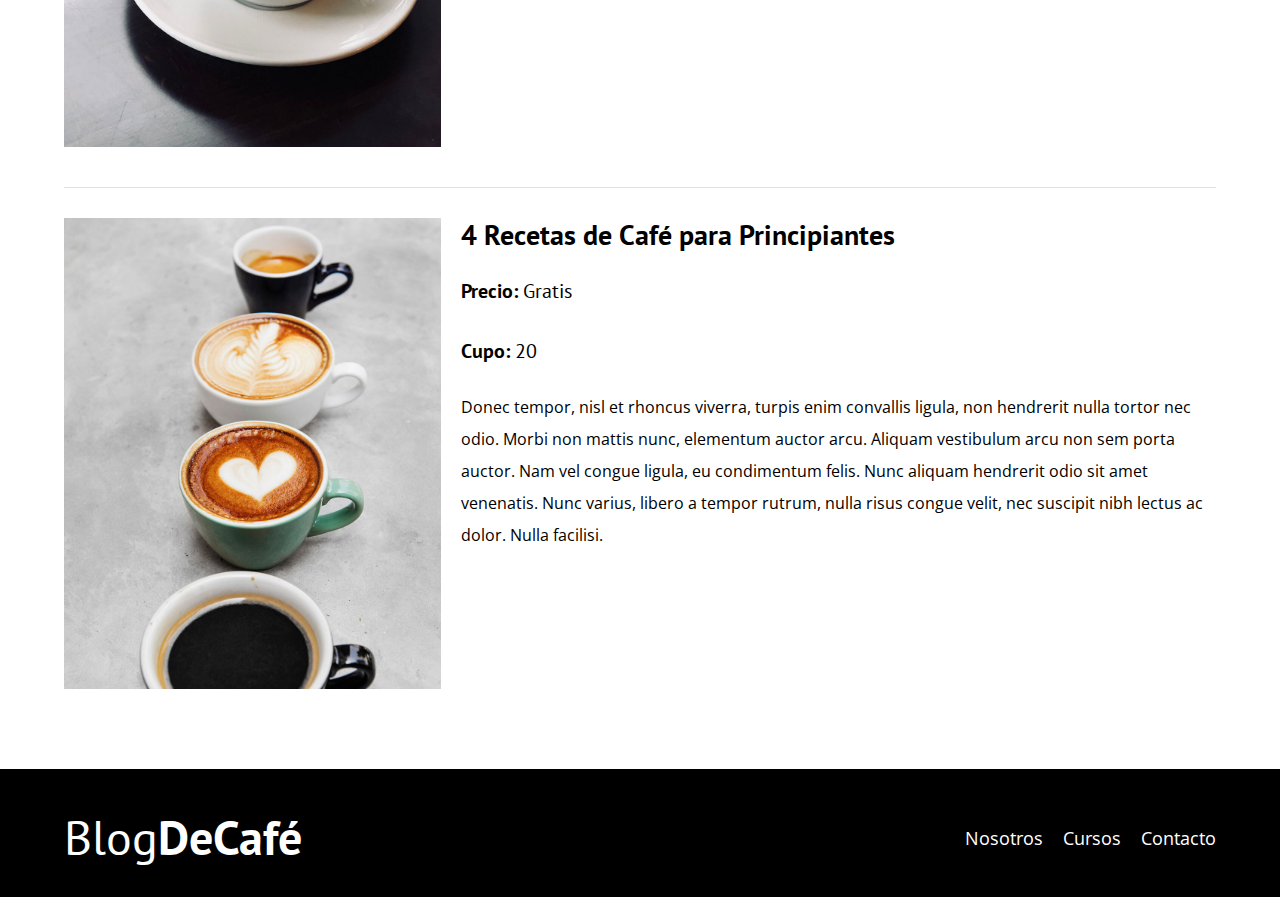
<file: JavaScript_DOM_Eventos_inicio/cursos.html>
<!DOCTYPE html>
<html lang="en">
<head>
    <meta charset="UTF-8">
    <meta name="viewport" content="width=device-width, initial-scale=1.0">
    <title>BlogDeCafé</title>
    <link rel="stylesheet" href="css/normalize.css">
    <link href="https://fonts.googleapis.com/css2?family=Open+Sans&family=PT+Sans:wght@400;700&display=swap" rel="stylesheet">
    <link rel="stylesheet" href="css/style.css">
</head>
<body>

    <header class="header">

        <div class="contenedor">
            <div class="barra">
                <a class="logo" href="index.html">
                    <h1 class="logo__nombre no-margin centrar-texto">Blog<span class="logo__bold">DeCafé</span></h1>
                </a>

                <nav class="navegacion">
                    <a href="nosotros.html" class="navegacion__enlace">Nosotros</a>
                    <a href="cursos.html" class="navegacion__enlace">Cursos</a>
                    <a href="contacto.html" class="navegacion__enlace">Contacto</a>
                </nav>
            </div>
        </div>

        <div class="header__texto">
            <h2 class="no-margin">Blog de café con consejos y cursos</h2>
            <p class="no-margin">Aprende de los expertos con las mejores recetas y consejos</p>
        </div>
    </header>

    <main class="contenedor">
        <h3 class="centrar-texto">Nuestros Próximos Cursos y Talleres</h3>

        <div class="curso">
            <div class="curso__imagen">
                <img src="img/curso1.jpg" alt="Imagen del curso">
            </div>
            <div class="curso__informacion">
                <h4 class="no-margin">Técnicas de extracción de café</h4>
                <p class="curso__label">Precio: 
                    <span class="curso__info">Gratis</span>
                </p>
                <p class="curso__label">Cupo: 
                    <span class="curso__info">20</span>
                </p>
                <p class="curso__descripcion">
                    Donec tempor, nisl et rhoncus viverra, turpis enim convallis ligula, non hendrerit nulla tortor nec odio. Morbi non mattis nunc, elementum auctor arcu. Aliquam vestibulum arcu non sem porta auctor. Nam vel congue ligula, eu condimentum felis. Nunc aliquam hendrerit odio sit amet venenatis. Nunc varius, libero a tempor rutrum, nulla risus congue velit, nec suscipit nibh lectus ac dolor. Nulla facilisi.
                </p>
            </div> <!--.curso-informacion-->
        </div> <!--.curso -->

        <div class="curso">
            <div class="curso__imagen">
                <img src="img/curso2.jpg" alt="Imagen del curso">
            </div>
            <div class="curso__informacion">
                <h4 class="no-margin">Taller para Tostar y Moler Granos</h4>
                <p class="curso__label">Precio: 
                    <span class="curso__info">Gratis</span>
                </p>
                <p class="curso__label">Cupo: 
                    <span class="curso__info">20</span>
                </p>
                <p class="curso__descripcion">
                    Donec tempor, nisl et rhoncus viverra, turpis enim convallis ligula, non hendrerit nulla tortor nec odio. Morbi non mattis nunc, elementum auctor arcu. Aliquam vestibulum arcu non sem porta auctor. Nam vel congue ligula, eu condimentum felis. Nunc aliquam hendrerit odio sit amet venenatis. Nunc varius, libero a tempor rutrum, nulla risus congue velit, nec suscipit nibh lectus ac dolor. Nulla facilisi.
                </p>
            </div> <!--.curso-informacion-->
        </div> <!--.curso -->

        <div class="curso">
            <div class="curso__imagen">
                <img src="img/curso3.jpg" alt="Imagen del curso">
            </div>
            <div class="curso__informacion">
                <h4 class="no-margin">4 Recetas de Café para Principiantes</h4>
                <p class="curso__label">Precio: 
                    <span class="curso__info">Gratis</span>
                </p>
                <p class="curso__label">Cupo: 
                    <span class="curso__info">20</span>
                </p>
                <p class="curso__descripcion">
                    Donec tempor, nisl et rhoncus viverra, turpis enim convallis ligula, non hendrerit nulla tortor nec odio. Morbi non mattis nunc, elementum auctor arcu. Aliquam vestibulum arcu non sem porta auctor. Nam vel congue ligula, eu condimentum felis. Nunc aliquam hendrerit odio sit amet venenatis. Nunc varius, libero a tempor rutrum, nulla risus congue velit, nec suscipit nibh lectus ac dolor. Nulla facilisi.
                </p>
            </div> <!--.curso-informacion-->
        </div> <!--.curso -->

        
    </main>

    <footer class="footer">
        <div class="contenedor">
            <div class="barra">
                <a class="logo" href="index.html">
                    <h1 class="logo__nombre no-margin centrar-texto">Blog<span class="logo__bold">DeCafé</span></h1>
                </a>

                <nav class="navegacion">
                    <a href="nosotros.html" class="navegacion__enlace">Nosotros</a>
                    <a href="cursos.html" class="navegacion__enlace">Cursos</a>
                    <a href="contacto.html" class="navegacion__enlace">Contacto</a>
                </nav>
            </div>
        </div>
    </footer>
    <script src="js/modernizr.js"></script>
</body>
</html>
</file>
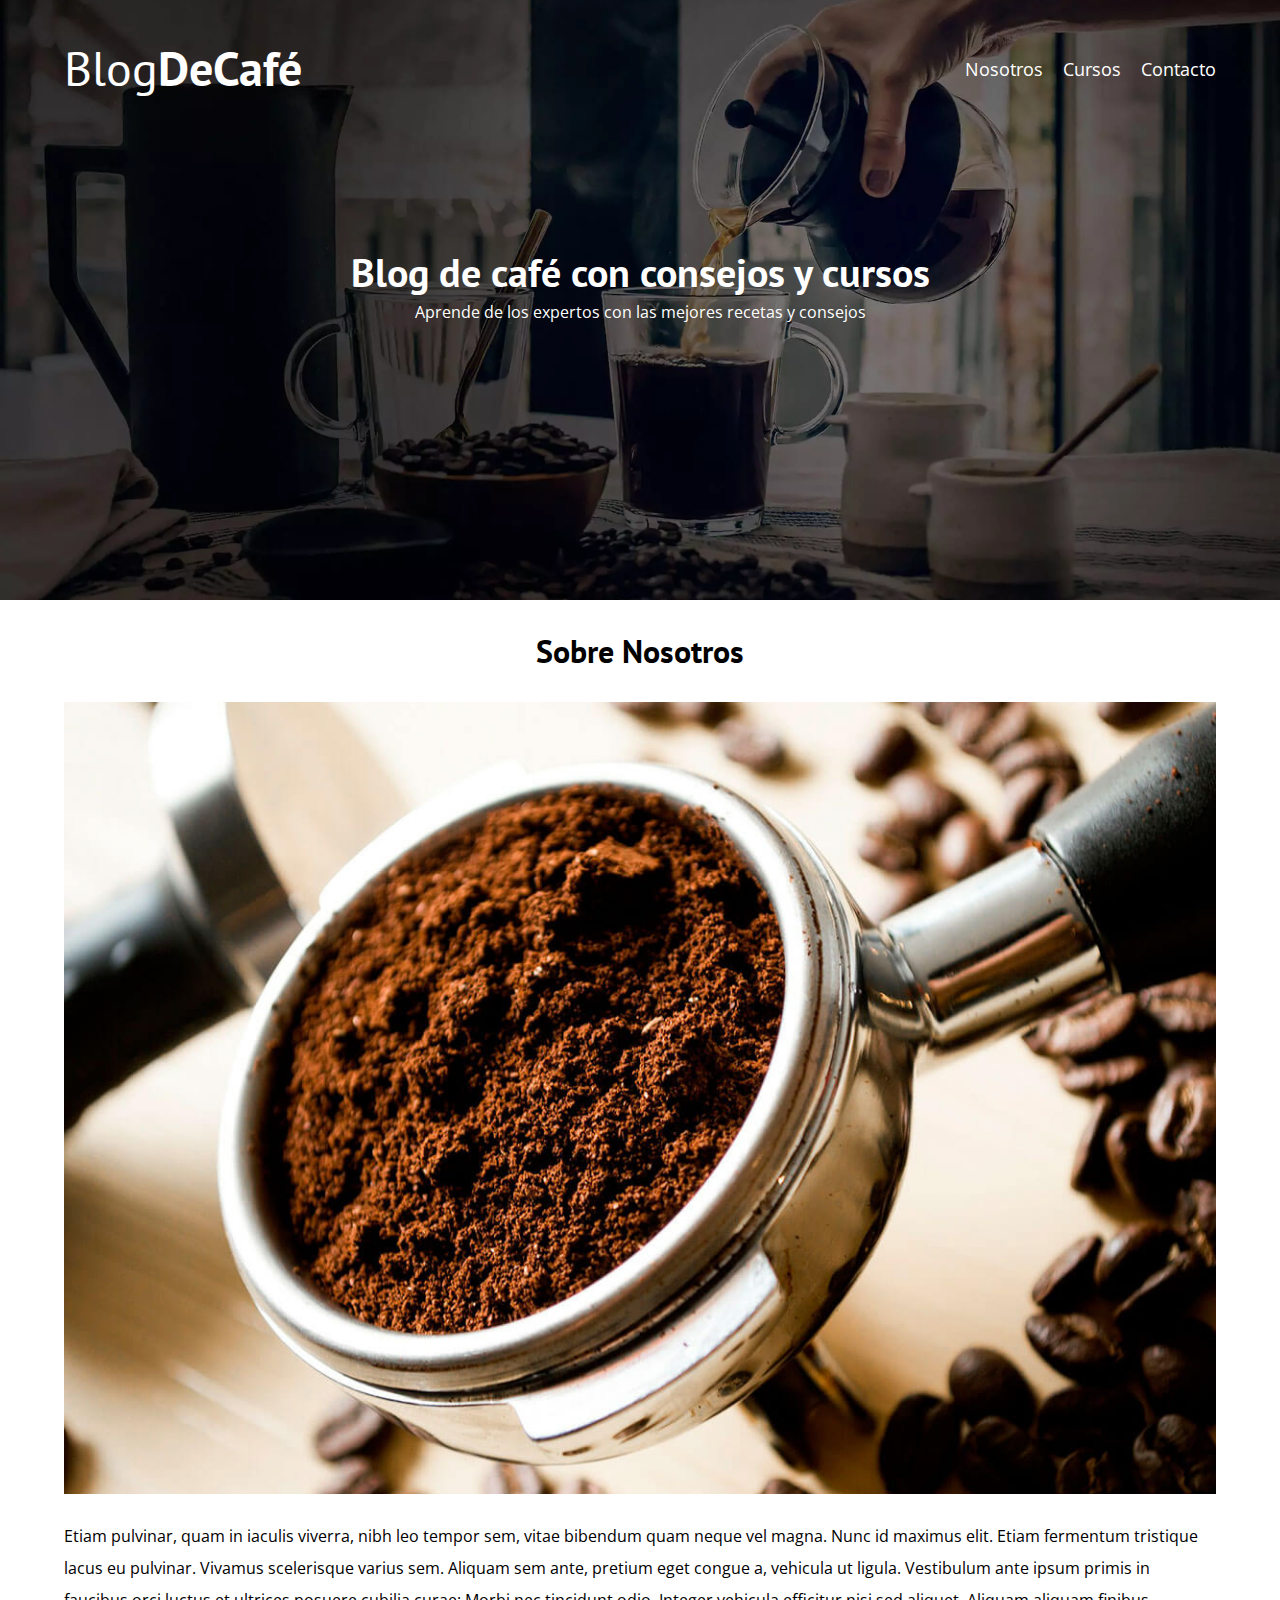
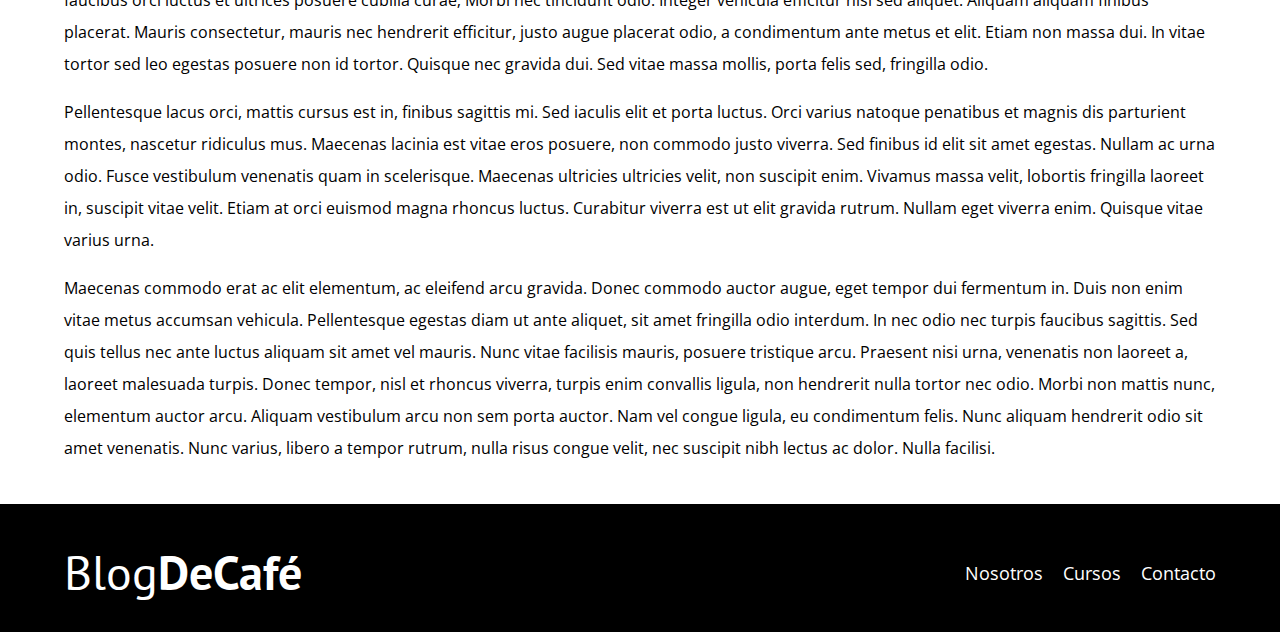
<file: JavaScript_DOM_Eventos_inicio/entrada.html>
<!DOCTYPE html>
<html lang="en">
<head>
    <meta charset="UTF-8">
    <meta name="viewport" content="width=device-width, initial-scale=1.0">
    <title>BlogDeCafé</title>
    <link rel="stylesheet" href="css/normalize.css">
    <link href="https://fonts.googleapis.com/css2?family=Open+Sans&family=PT+Sans:wght@400;700&display=swap" rel="stylesheet">
    <link rel="stylesheet" href="css/style.css">
</head>
<body>

    <header class="header">

        <div class="contenedor">
            <div class="barra">
                <a class="logo" href="index.html">
                    <h1 class="logo__nombre no-margin centrar-texto">Blog<span class="logo__bold">DeCafé</span></h1>
                </a>

                <nav class="navegacion">
                    <a href="nosotros.html" class="navegacion__enlace">Nosotros</a>
                    <a href="cursos.html" class="navegacion__enlace">Cursos</a>
                    <a href="contacto.html" class="navegacion__enlace">Contacto</a>
                </nav>
            </div>
        </div>

        <div class="header__texto">
            <h2 class="no-margin">Blog de café con consejos y cursos</h2>
            <p class="no-margin">Aprende de los expertos con las mejores recetas y consejos</p>
        </div>
    </header>

    <main class="contenedor">
        <h3 class="centrar-texto">Sobre Nosotros</h3>

        <img src="img/blog1.jpg" alt="imagen del blog">

        <p>Etiam pulvinar, quam in iaculis viverra, nibh leo tempor sem, vitae bibendum quam neque vel magna. Nunc id maximus elit. Etiam fermentum tristique lacus eu pulvinar. Vivamus scelerisque varius sem. Aliquam sem ante, pretium eget congue a, vehicula ut ligula. Vestibulum ante ipsum primis in faucibus orci luctus et ultrices posuere cubilia curae; Morbi nec tincidunt odio. Integer vehicula efficitur nisi sed aliquet. Aliquam aliquam finibus placerat. Mauris consectetur, mauris nec hendrerit efficitur, justo augue placerat odio, a condimentum ante metus et elit. Etiam non massa dui. In vitae tortor sed leo egestas posuere non id tortor. Quisque nec gravida dui. Sed vitae massa mollis, porta felis sed, fringilla odio.</p>

        <p> Pellentesque lacus orci, mattis cursus est in, finibus sagittis mi. Sed iaculis elit et porta luctus. Orci varius natoque penatibus et magnis dis parturient montes, nascetur ridiculus mus. Maecenas lacinia est vitae eros posuere, non commodo justo viverra. Sed finibus id elit sit amet egestas. Nullam ac urna odio. Fusce vestibulum venenatis quam in scelerisque. Maecenas ultricies ultricies velit, non suscipit enim. Vivamus massa velit, lobortis fringilla laoreet in, suscipit vitae velit. Etiam at orci euismod magna rhoncus luctus. Curabitur viverra est ut elit gravida rutrum. Nullam eget viverra enim. Quisque vitae varius urna.</p>

        <p>Maecenas commodo erat ac elit elementum, ac eleifend arcu gravida. Donec commodo auctor augue, eget tempor dui fermentum in. Duis non enim vitae metus accumsan vehicula. Pellentesque egestas diam ut ante aliquet, sit amet fringilla odio interdum. In nec odio nec turpis faucibus sagittis. Sed quis tellus nec ante luctus aliquam sit amet vel mauris. Nunc vitae facilisis mauris, posuere tristique arcu. Praesent nisi urna, venenatis non laoreet a, laoreet malesuada turpis. Donec tempor, nisl et rhoncus viverra, turpis enim convallis ligula, non hendrerit nulla tortor nec odio. Morbi non mattis nunc, elementum auctor arcu. Aliquam vestibulum arcu non sem porta auctor. Nam vel congue ligula, eu condimentum felis. Nunc aliquam hendrerit odio sit amet venenatis. Nunc varius, libero a tempor rutrum, nulla risus congue velit, nec suscipit nibh lectus ac dolor. Nulla facilisi.</p>
    </main>

    <footer class="footer">
        <div class="contenedor">
            <div class="barra">
                <a class="logo" href="index.html">
                    <h1 class="logo__nombre no-margin centrar-texto">Blog<span class="logo__bold">DeCafé</span></h1>
                </a>

                <nav class="navegacion">
                    <a href="nosotros.html" class="navegacion__enlace">Nosotros</a>
                    <a href="cursos.html" class="navegacion__enlace">Cursos</a>
                    <a href="contacto.html" class="navegacion__enlace">Contacto</a>
                </nav>
            </div>
        </div>
    </footer>
    <script src="js/modernizr.js"></script>
</body>
</html>
</file>
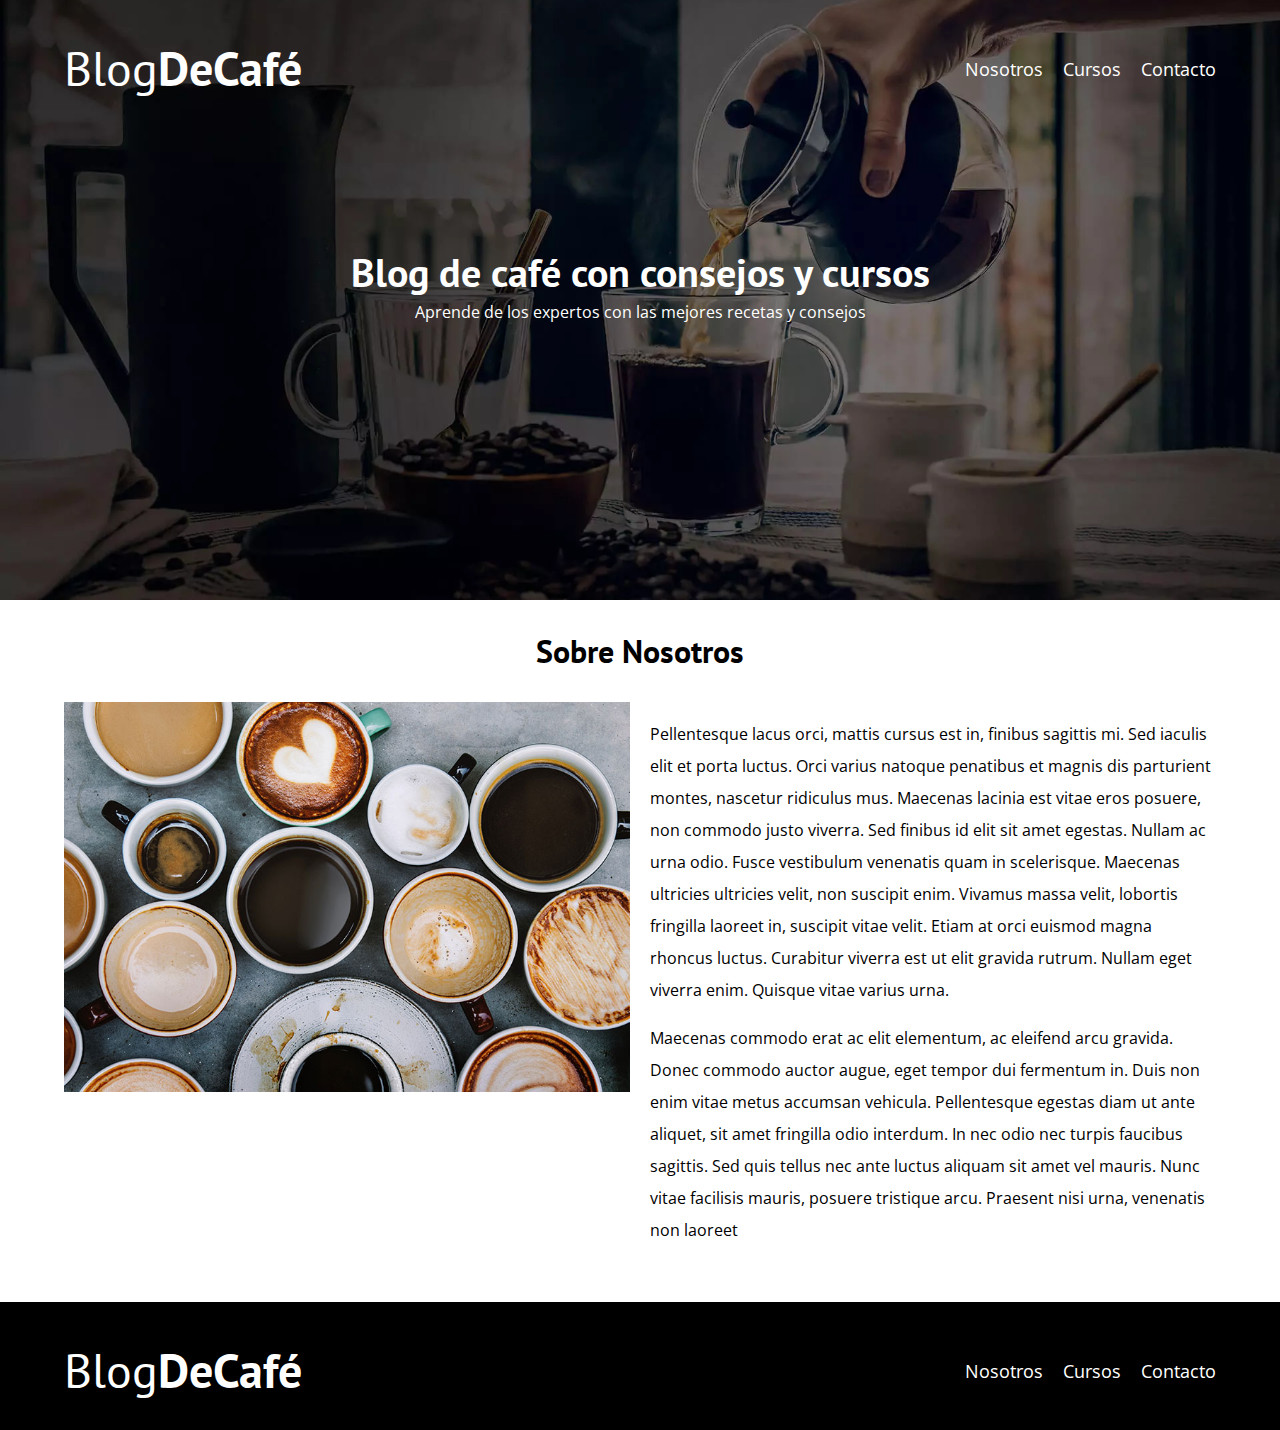
<file: JavaScript_DOM_Eventos_inicio/nosotros.html>
<!DOCTYPE html>
<html lang="en">
<head>
    <meta charset="UTF-8">
    <meta name="viewport" content="width=device-width, initial-scale=1.0">
    <title>BlogDeCafé</title>
    <link rel="stylesheet" href="css/normalize.css">
    <link href="https://fonts.googleapis.com/css2?family=Open+Sans&family=PT+Sans:wght@400;700&display=swap" rel="stylesheet">
    <link rel="stylesheet" href="css/style.css">
</head>
<body>

    <header class="header">

        <div class="contenedor">
            <div class="barra">
                <a class="logo" href="index.html">
                    <h1 class="logo__nombre no-margin centrar-texto">Blog<span class="logo__bold">DeCafé</span></h1>
                </a>

                <nav class="navegacion">
                    <a href="nosotros.html" class="navegacion__enlace">Nosotros</a>
                    <a href="cursos.html" class="navegacion__enlace">Cursos</a>
                    <a href="contacto.html" class="navegacion__enlace">Contacto</a>
                </nav>
            </div>
        </div>

        <div class="header__texto">
            <h2 class="no-margin">Blog de café con consejos y cursos</h2>
            <p class="no-margin">Aprende de los expertos con las mejores recetas y consejos</p>
        </div>
    </header>

    <main class="contenedor">
        <h3 class="centrar-texto">Sobre Nosotros</h3>

        <div class="sobre-nosotros">
            <div class="sobre-nosotros__imagen">
                <img src="img/nosotros.jpg" alt="imagen nosotros">
            </div>

            <div class="sobre-nosotros__texto">
                <p>Pellentesque lacus orci, mattis cursus est in, finibus sagittis mi. Sed iaculis elit et porta luctus. Orci varius natoque penatibus et magnis dis parturient montes, nascetur ridiculus mus. Maecenas lacinia est vitae eros posuere, non commodo justo viverra. Sed finibus id elit sit amet egestas. Nullam ac urna odio. Fusce vestibulum venenatis quam in scelerisque. Maecenas ultricies ultricies velit, non suscipit enim. Vivamus massa velit, lobortis fringilla laoreet in, suscipit vitae velit. Etiam at orci euismod magna rhoncus luctus. Curabitur viverra est ut elit gravida rutrum. Nullam eget viverra enim. Quisque vitae varius urna.</p>

                <p>Maecenas commodo erat ac elit elementum, ac eleifend arcu gravida. Donec commodo auctor augue, eget tempor dui fermentum in. Duis non enim vitae metus accumsan vehicula. Pellentesque egestas diam ut ante aliquet, sit amet fringilla odio interdum. In nec odio nec turpis faucibus sagittis. Sed quis tellus nec ante luctus aliquam sit amet vel mauris. Nunc vitae facilisis mauris, posuere tristique arcu. Praesent nisi urna, venenatis non laoreet</p>
            </div>
        </div>
    </main>

    <footer class="footer">
        <div class="contenedor">
            <div class="barra">
                <a class="logo" href="index.html">
                    <h1 class="logo__nombre no-margin centrar-texto">Blog<span class="logo__bold">DeCafé</span></h1>
                </a>

                <nav class="navegacion">
                    <a href="nosotros.html" class="navegacion__enlace">Nosotros</a>
                    <a href="cursos.html" class="navegacion__enlace">Cursos</a>
                    <a href="contacto.html" class="navegacion__enlace">Contacto</a>
                </nav>
            </div>
        </div>
    </footer>
    
    <script src="js/modernizr.js"></script>
</body>
</html>
</file>
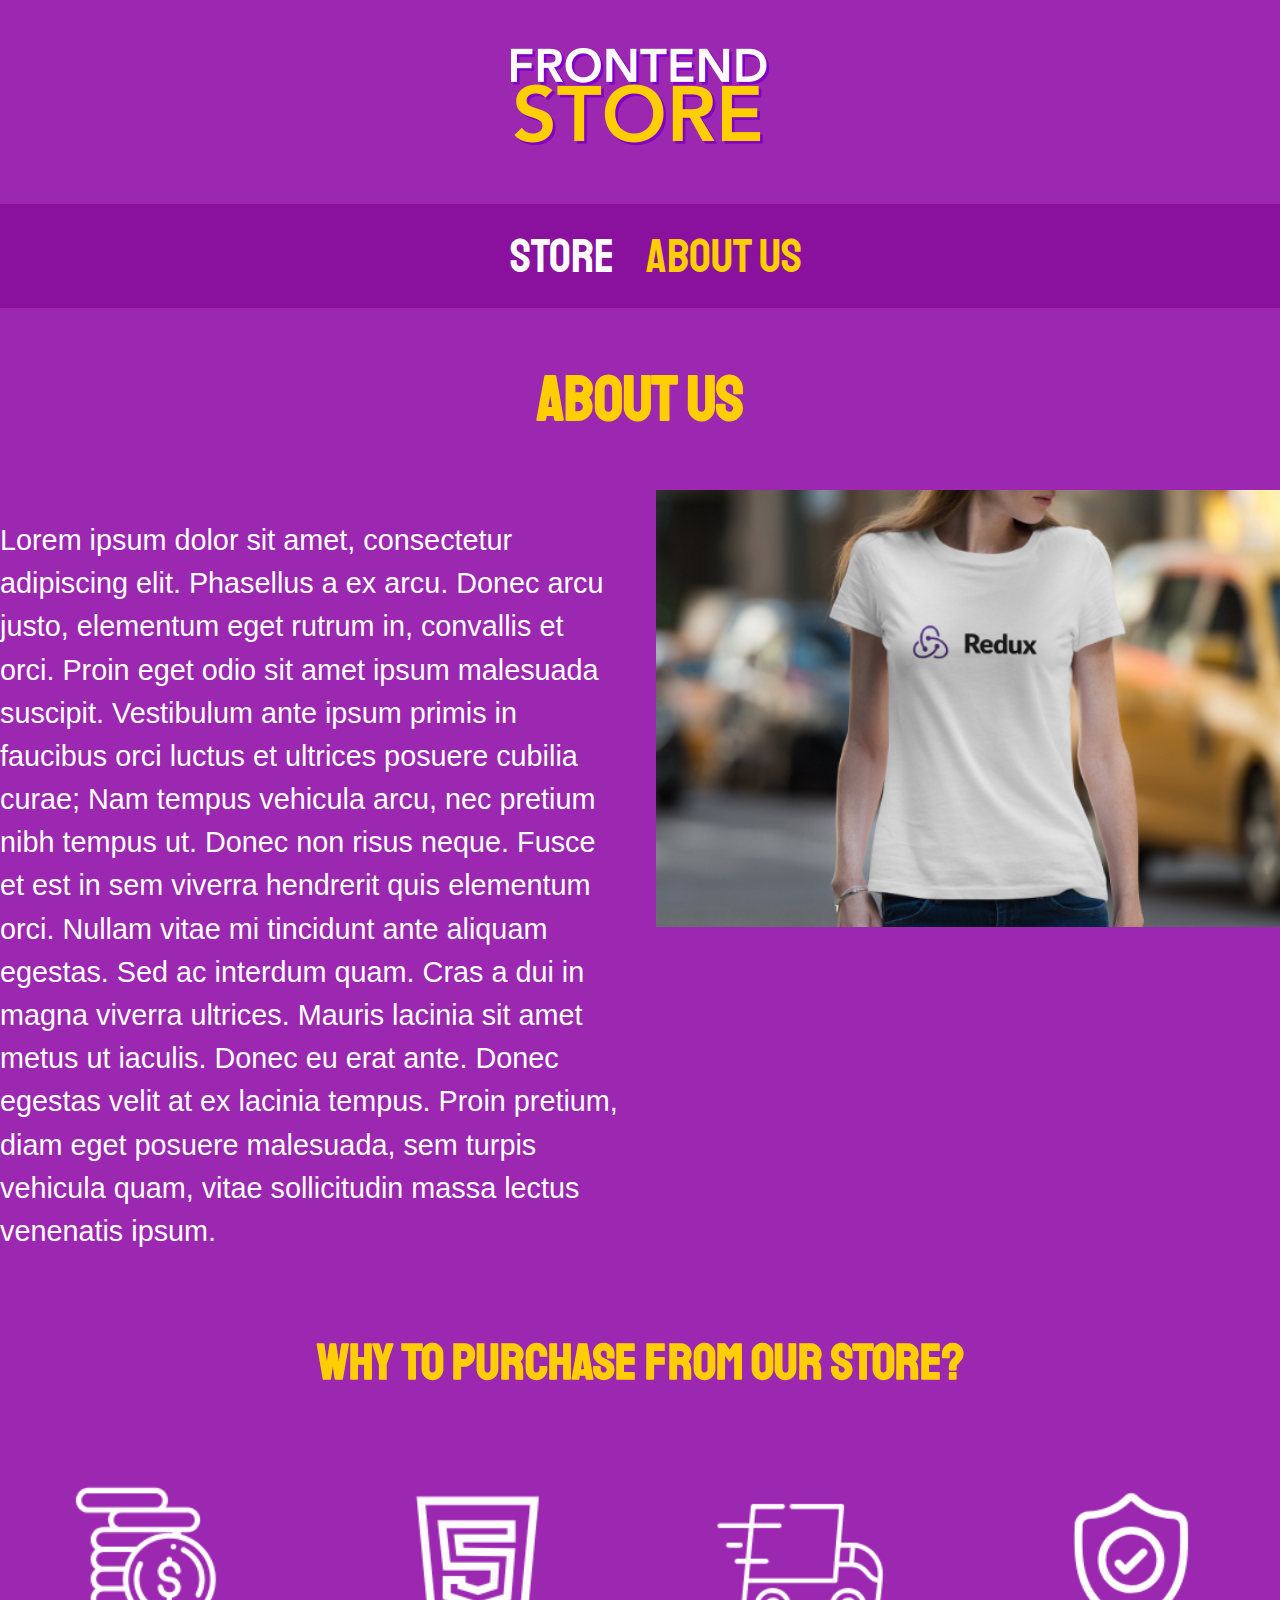
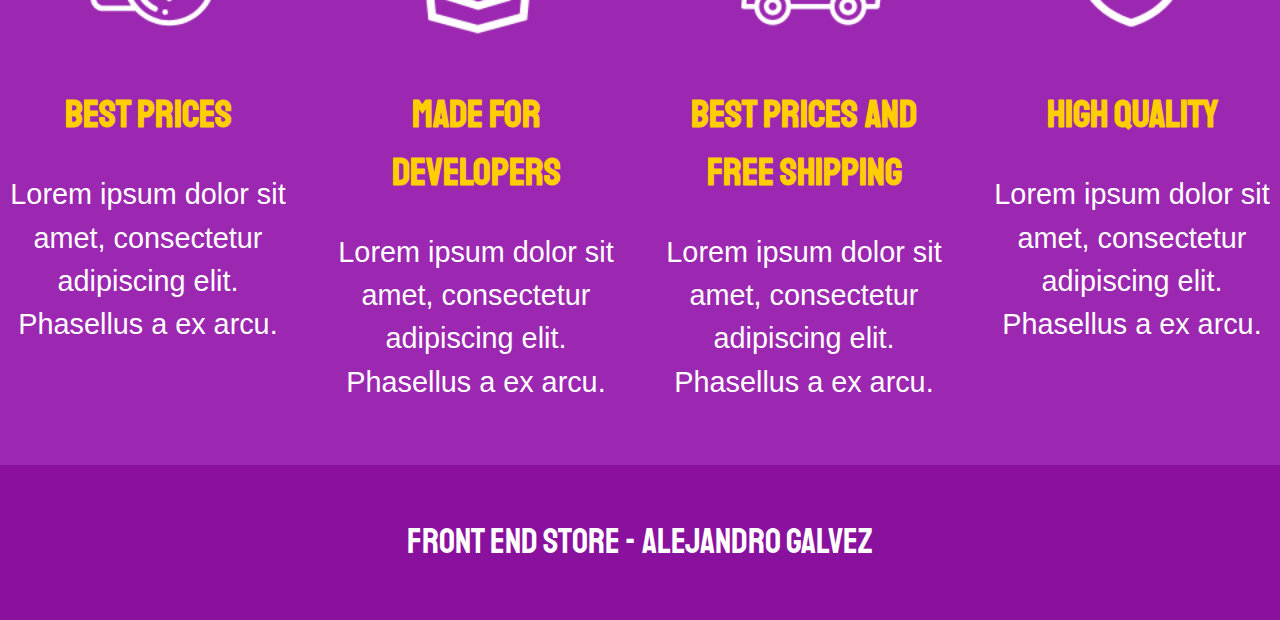
<file: Store/about.html>
<!DOCTYPE html>
<html lang="en">
<head>
    <meta charset="UTF-8">
    <meta http-equiv="X-UA-Compatible" content="IE=edge">
    <meta name="viewport" content="width=device-width, initial-scale=1.0">
    <title>FrontEnd Store</title>
    <link rel="stylesheet" href="css/normalize.css">
    <link href="https://fonts.googleapis.com/css2?family=Staatliches&display=swap" rel="stylesheet">
    <link rel="stylesheet" href="css/style.css">
</head>
<body>

    <header class="header">
        <a href="index.html">
            <img class="header__logo" src="img/logo.png" alt="logo">
    </header>

    <nav class="nav">
        <a class="nav__link " href="index.html">STORE</a>
        <a class="nav__link nav__link--active" href="about.html">ABOUT US</a>
    </nav>

    <main class="container">
        <h1>About Us</h1>

        <div class="about">
            <div class="abnout__content">
                <p> Lorem ipsum dolor sit amet, consectetur adipiscing elit. Phasellus a ex arcu. Donec arcu justo, 
                    elementum eget rutrum in, convallis et orci. Proin eget odio sit amet ipsum malesuada suscipit. 
                    Vestibulum ante ipsum primis in faucibus orci luctus et ultrices posuere cubilia curae; Nam tempus vehicula arcu, 
                    nec pretium nibh tempus ut. Donec non risus neque. Fusce et est in sem viverra hendrerit quis elementum orci. Nullam 
                    vitae mi tincidunt ante aliquam egestas. Sed ac interdum quam. Cras a dui in magna viverra ultrices. Mauris lacinia sit 
                    amet metus ut iaculis. Donec eu erat ante. Donec egestas velit at ex lacinia tempus. Proin pretium, diam eget posuere malesuada, 
                    sem turpis vehicula quam, vitae sollicitudin massa lectus venenatis ipsum. </p>
            </div>
            <img class="about__img" src="img/nosotros.jpg" alt="about">
        </div>
    </main>

    <section class="container purchase">
        <h2 class="purchase__title">Why to purchase from our store?</h2>
        <div class="blocks">
            <div class="block">
                <img class="block__img" src="img/icono_1.png" alt="why to purchase">
                <h3 class="block__title">Best Prices</h3>
                <p>Lorem ipsum dolor sit amet, consectetur adipiscing elit. Phasellus a ex arcu.</p>
            </div> <!-- block -->

            <div class="block">
                <img class="block__img" src="img/icono_2.png" alt="why to purchase">
                <h3 class="block__title">Made For Developers</h3>
                <p>Lorem ipsum dolor sit amet, consectetur adipiscing elit. Phasellus a ex arcu.</p>
            </div> <!-- block -->

            <div class="block">
                <img class="block__img" src="img/icono_3.png" alt="why to purchase">
                <h3 class="block__title">Best Prices and Free Shipping</h3>
                <p>Lorem ipsum dolor sit amet, consectetur adipiscing elit. Phasellus a ex arcu.</p>
            </div> <!-- block -->

            <div class="block">
                <img class="block__img" src="img/icono_4.png" alt="why to purchase">
                <h3 class="block__title">High Quality</h3>
                <p>Lorem ipsum dolor sit amet, consectetur adipiscing elit. Phasellus a ex arcu.</p>
            </div> <!-- block -->

        </div> <!-- blocks -->
    </section>

    <footer class="footer">
        <p class="footer__text">Front End Store - Alejandro Galvez</p>
    </footer>
</body>
</html>
</file>
<file: IntroduccionJS/css/style.css>
body {
    background: #4b6cb7;  /* fallback for old browsers */
    background: -webkit-linear-gradient(to right, #182848, #4b6cb7);  /* Chrome 10-25, Safari 5.1-6 */
    background: linear-gradient(to right, #182848, #4b6cb7); /* W3C, IE 10+/ Edge, Firefox 16+, Chrome 26+, Opera 12+, Safari 7+ */
}

h1, p, a {
    font-family: 'Carrois Gothic SC', sans-serif;
    display: block;
    text-align: center;
    line-height:.8;
    color: white;
}
.contenido {
    max-width: 1200px;
    margin: 5rem auto 0 auto;
    color: white;
    font-size: 3rem;
    font-family: 'Carrois Gothic SC', sans-serif;
}
h1 {
    font-size: 4rem;
}
a {
    font-size: 1.4rem;
}
p {
    font-size: 2.2rem;
}

.hashtag {
    font-family: Arial, Helvetica, sans-serif;
}
</file>
<file: JavaScript_DOM_Eventos_inicio/css/style.css>
:root {
    --fuenteHeading: 'PT Sans', sans-serif;
    --fuenteParrafos: 'Open Sans', sans-serif;

    --primario: #784D3C;
    --gris: #e1e1e1;
    --blanco: #ffffff;
    --negro: #000000;
}
html {
    box-sizing: border-box;
    font-size: 62.5%; /* 1 rem = 10px */    
}
*, *:before, *:after {
    box-sizing: inherit;
}
body {
    font-family: var(--fuenteParrafos);
    font-size: 1.6rem;
    line-height: 2;
}

/** Globales **/
.contenedor {
    width: min(90%, 120rem);
    margin: 0 auto;
}
a {
    text-decoration: none;
}
h1, h2, h3, h4 {
    font-family: var(--fuenteHeading);
    line-height: 1.2;
}
h1 {
    font-size: 4.8rem;
}
h2 {
    font-size: 4rem;
}
h3 {
    font-size: 3.2rem;
}
h4 {
    font-size: 2.8rem;
}
img {
    max-width: 100%;
}
/** Utilidades **/
.no-margin {
    margin: 0;
}
.no-padding {
    padding: 0;
}
.centrar-texto {
    text-align: center;
}

/** Header **/
.webp .header {
    background-image: url(../img/banner.webp);
}
.no-webp .header {
    background-image: url(../img/banner.jpg);
}
.header {
    height: 60rem;
    background-size: cover;
    background-repeat: no-repeat;
    background-position: center center;
}
.header__texto {
   text-align: center;
   color: var(--blanco);
   margin-top: 5rem;
}
@media (min-width: 768px) {
    .header__texto {
        margin-top: 15rem;
    }
}
.barra {
    padding-top: 4rem;
}

@media (min-width: 768px) {
    .barra {
        display: flex;
        justify-content: space-between;
        align-items: center;
    }
}
.logo {
    color: var(--blanco);
    
}
.logo__nombre {
    font-weight: 400;
}
.logo__bold {
    font-weight: 700;
}
@media (min-width: 768px) {
    .navegacion {
        display: flex;
        gap: 2rem;
    }
}
.navegacion__enlace {
    display: block;
    text-align: center;
    font-size: 1.8rem;
    color: var(--blanco);
}

@media (min-width: 768px) {
    .contenido-principal {
        display: grid;
        grid-template-columns: 2fr 1fr;
        column-gap: 4rem;
    }
}

.entrada {
    border-bottom: 1px solid var(--gris);
    margin-bottom: 2rem;
}
.entrada:last-of-type {
    border: none;
    margin-bottom: 0;
}
.boton {
    display: block;
    font-family: var(--fuenteHeading);
    color: var(--blanco);
    text-align: center;
    padding: 1rem 3rem;
    font-size: 1.8rem;
    text-transform: uppercase;
    font-weight: 700;
    margin-bottom: 2rem;
    border: none;
}

@media (min-width: 768px) {
    .boton {
        display: inline-block;

    }
}
.boton:hover {
    cursor: pointer;
}
.boton--primario {
    background-color: var(--negro);
}
.boton--secundario {
    background-color: var(--primario);
}

.cursos {
    list-style: none;
}

.widget-curso {
    border-bottom: 1px solid var(--gris);
    margin-bottom: 2rem;
}
.widget-curso:last-of-type {
    border: none;
    margin-bottom: 0;
}
.widget-curso__label {
    font-family: var(--fuenteHeading);
    font-weight: bold;
}
.widget-curso__info {
    font-weight: normal;
}
.widget-curso__label,
.widget-curso__info {
    font-size: 2rem;
}

.footer {
    background-color: var(--negro);
    padding-bottom: 3rem;
    margin-top: 4rem;
}

/** Sobre Nosotros **/
@media (min-width: 768px) {
    .sobre-nosotros {
        display: grid;
        grid-template-columns: repeat(2, 1fr);
        column-gap: 2rem;
    }
}

/** Cursos **/
.curso {
    padding: 3rem 0;
    border-bottom: 1px solid var(--gris);
}
@media (min-width: 768px) {
    .curso {
        display: grid;
        grid-template-columns: 1fr 2fr;
        column-gap: 2rem;
    }
}
.curso:last-of-type {
   border: none;
}
.curso__label {
    font-family: var(--fuenteHeading);
    font-weight: bold;
}
.curso__info {
    font-weight: normal;
}
.curso__label,
.curso__info {
    font-size: 2rem;
}

/** Contacto **/

.error {
    background-color: rgb(185, 0, 0);
    text-align: center;
    padding: 1rem;
    color: var(--blanco);
    text-transform: uppercase;
}
.correcto {
    background-color: rgb(74, 185, 0);
    text-align: center;
    padding: 1rem;
    color: var(--blanco);
    text-transform: uppercase;
}
.contacto-bg {
    background-image: url(../img/contacto.jpg);
    height: 40rem;
    background-size: cover;
    background-repeat: no-repeat;
}

.formulario {
    background-color: var(--blanco);
    margin: -5rem auto 0 auto;
    width: 95%;
    padding: 5rem;
}
.campo {
    display: flex;
    margin-bottom: 2rem;
}
.campo__label {
    flex: 0 0 9rem;
    text-align: right;
    padding-right: 2rem;
}
.campo__field {
    flex: 1;
    border: 1px solid var(--gris);
}
.campo__field--textarea {
    height: 20rem;
}
</file>
<file: Store/css/style.css>
:root{
    --primary: #9C27B0;
    --primary-dark: #89119D;
    --secondary: #FFCE00;
    --secondary-dark: #dbb003;
    --white: #FFFFFF;
    --black: #000000;

    --main-font: 'Staatliches', cursive;
}

html{
    box-sizing: border-box;
    font-size:62,5%; /*1rem = 10px*/
}

    *, *:before, *:after{
        box-sizing: inherit;
    }

body{
    background-color:var(--primary);
    font-size:1.6rem;
    line-height:1.5;
}

p{
    font-size:1.8rem;
    font-family:Arial, Helvetica, sans-serif;
    color:var(--white);
}

a{
    text-decoration:none;
}

img{
    width:100%;
}

.container{
    max-width:120rem;
    margin:0 auto;
}

h1,h2,h3{
    text-align:center;
    color: var(--secondary);
    font-family:var(--main-font);
}

h1{
    font-size:4rem;
}
h2{
    font-size:3.2rem;
}
h3{
    font-size:2.4rem;
}


/** Header **/
.header{
    display:flex;
    justify-content:center;
}

.header__logo{
    margin:3rem 0;
}

.footer{
    background-color:var(--primary-dark);
    padding:1rem 0;
    margin-top:2rem;
}

.footer__text{
    text-align:center;
    font-family:var(--main-font);
    font-size:2.2rem;
}

.nav{
    background-color: var(--primary-dark);
    padding:1rem 0;
    display:flex;
    justify-content:center;
    gap:2rem;
}

.nav__link{
    font-family: var(--main-font);
    color:var(--white);
    font-size:3rem;
}

.nav__link--active,
.nav__link:hover{
    color:var(--secondary);
}

/** Grid **/
.grid{
    display:grid;
    grid-template-columns:repeat(2,1fr);
    gap:2rem;
}
@media (min-width: 768px){
    .grid{
        grid-template-columns:repeat(3,1fr);
    }
}

.product{
    background-color:var(--primary-dark);
    padding:1rem;
}

.product__name{
    font-size:4rem;
}

.product__price{
    font-size:2.8rem;
    color:var(--secondary)
}

.product__name,
.product__price{
    font-family: var(--main-font);
    margin:1rem;
    text-align:center;
    line-height:1.2;
}

/** Graphicos **/

.graphic{
    min-height:30rem;

/** IMPORTANT **/

    background-repeat:no-repeat;
    background-size:cover;

    grid-column: 1 / 3;
}

.graphic--shirt{
    grid-row: 2 / 3;
    background-image: url(../img/grafico1.jpg);
}
.graphic--node{
    background-image: url(../img/grafico2.jpg);
    grid-row:8 / 9;
}

@media (min-width: 768px){
    .graphic--node{
        grid-row: 5 / 6;
        grid-column: 2 / 4;
    }
}

/** about **/

.about{
    display:grid;
    grid-template-rows: repeat(2, auto);
}

@media(min-width:768px){
    .about{
        grid-template-columns: repeat(2, 1fr);
        column-gap:2rem;
    }
}

.about__img{
    grid-row: 1 / 2;
}

@media(min-width:768px){
    .about__img{
        grid-column: 2 / 3;
    }
}

/** Blocks **/

.blocks{
    display:grid;
    grid-template-columns: repeat(2, 1fr);
    gap:2rem;
}

@media(min-width:768px){
    .blocks{
        grid-template-columns: repeat(4, 1fr);
    }
}

.block{
    text-align:center;
}

.block__title{
    margin:0;
}

/** Product Page **/

@media (min-width: 768px){
    .shirt{
        display:grid;
        grid-template-columns:repeat(2,1fr);
        column-gap:2rem;
    }
}

.form{
    display:grid;
    grid-template-columns:repeat(2,1fr);
    gap:2rem;
}

.form__field{
    border-color:var(--primary-dark);
    border-width:1rem;
    border-style:solid;

    /* border:1rem solid var(--primary-dark); */

    background:transparent;
    color:var(--white);
    font-size:2rem;
    font-family:Arial, Helvetica, sans-serif;
    padding:1rem;
    appearance: none;
}

.form__submit{
    background-color:var(--secondary);
    border:none;
    font-size:2rem;
    font-family:var(--main-font);
    padding:2rem;
    transition:background-color .3s ease;
    grid-column: 1 / 3;
}

.form__submit:hover{
    cursor:pointer;
    background-color:var(--secondary-dark);
}
</file>
<file: CoffeeBlog/css/style.css>
:root{
    --fontHeading: 'PT Sans', sans-serif;
    --fontBody: 'Open Sans', sans-serif;

    --primary: #784d3c;
    --white: #fff;
    --black: #000;
    --grey: #c5c5c5;

}

html {
    box-sizing: border-box;
    font-size: 62.5%; /* 1rem = 10px */
}

*, *:before, *:after {
    box-sizing: inherit;
}
body {
    font-family: var(--fontBody);
    font-size: 1.6rem;
    line-height: 2;
}

/**Global**/
.container {
    max-width: 120rem;
    width: 90%;
    width: min(90%, 120rem);
    margin: 0 auto;
}

a {
    text-decoration: none;
}

h1, h2, h3, h4 {
    font-family: var(--fontHeading);
    line-height: 1.2;
}

h1 {
    font-size:4.8rem;
}

h2 {
    font-size: 4rem;
}

h3 {
    font-size: 3.2rem;
}

h4 {
    font-size: 2.8rem;
}

img {
    max-width: 100%;
}

/**Utilities**/
.no-margin {
    margin-top: 2rem;
}

.no-padding {
    padding: 0;
}

.text-center {
    text-align: center;
}

/**Header**/
.header {
    background-image: url(../img/banner.jpg);
    height: 60rem;
    background-size: cover;
    background-repeat: no-repeat;
    background-position: center center;
}

.header__text{
    text-align: center;
    color: var(--white);
    margin-top: 5rem;
}

@media (min-width: 768px) {
    .header__text {
        margin-top: 15rem;
    }
}


@media (min-width: 768px) {
    .bar {
        display:flex;
        justify-content: space-between;
        align-items: center;
    }
}

.logo {
    color: var(--white);
}

.logo__name {
    font-weight: 400;
}

.logo__bold{
    font-weight: 700;
}

@media (min-width: 768px) {
    .navigating {
        display: flex;
        gap: 2rem;
    }
}

.navigation__link {
    display: block;
    text-align: center;
    font-size: 1.8rem;
    color: var(--white);
}

@media (min-width: 768px) {
    .contenido-principal {
        display: grid;
        grid-template-columns: 2fr 1fr;
        column-gap: 4rem;
    }
    
}

.entrada {
    border-bottom: 1px solid var(--grey);
    margin-bottom: 2rem;
}

.entrada:last-of-type {
    border-bottom: none;
}

.boton {
    display: block;
    background-color: var(--primary);
    color: var(--white);
    text-align: center;
    padding: 1rem;
    text-transform: uppercase;
    font-weight: 700;
    margin-bottom: 2rem;
    border: none;
}

@media (min-width: 768px) {
    .boton {
        display: inline-block
    }
}

.boton:hover {
    cursor: pointer;
}

.boton--primario {
    background-color: var(--black);
}

.boton--secundario {
    background-color: var(--primary);
}

.cursos {
    list-style:none;
}

.widget-curso {
    border-bottom: 1px solid var(--grey);
    margin-bottom: 2rem;
}

.widget-curso:last-of-type {
    border: none;
    margin-bottom: 0;
}
.widget-curso__label {
    font-family: var(--fontHeading);
    font-weight: 700;
}

.widget-curso__info{
    font-weight: 400;
}

.footer{
    background-color: var(--black);
    padding: 3rem;
    margin-top: 4rem;
}


/** Sobre Nosotros **/

@media (min-width: 768px) { 

    .sobre-nosotros {
        display: grid;
        grid-template-columns: 1fr 1fr;
        column-gap: 4rem;
    }
    
}

/** Cursos **/

.curso {
    padding: 3rem 0;
    border-bottom: 1px solid var(--grey);
}

@media (min-width: 768px) {
    .curso {
        display: grid;
        grid-template-columns: 1fr 2fr;
        column-gap: 2rem;
    }
}

.curso:last-of-type {
    border-bottom: none;
}

.curso__label {
    font-family: var(--fontHeading);
    font-weight: 700;
}

.curso__info{
    font-weight: 400;
}

.curso__label,
.curso__info {
    margin-bottom: 2rem;
}


/** Contacto **/

.contact-bg {
    background-image: url(../img/contacto.jpg);
    height: 40rem;
    background-size: cover;
    background-repeat: no-repeat;
}


.formulario {
    background-color: var(--white);
    margin: -5rem auto 0 auto;
    width: 95%;
    padding: 3rem;
}

.campo{
    display: flex;
    margin-bottom: 2rem;
}

.campo__label {
    flex: 0 0 9rem;
    text-align: right;
    padding-right: 2rem; 
}

.campo__field{
    flex: 1;
    border: 1px solid var(--grey);  
}

.campo__field--textarea {
    height: 20rem;
}
</file>
